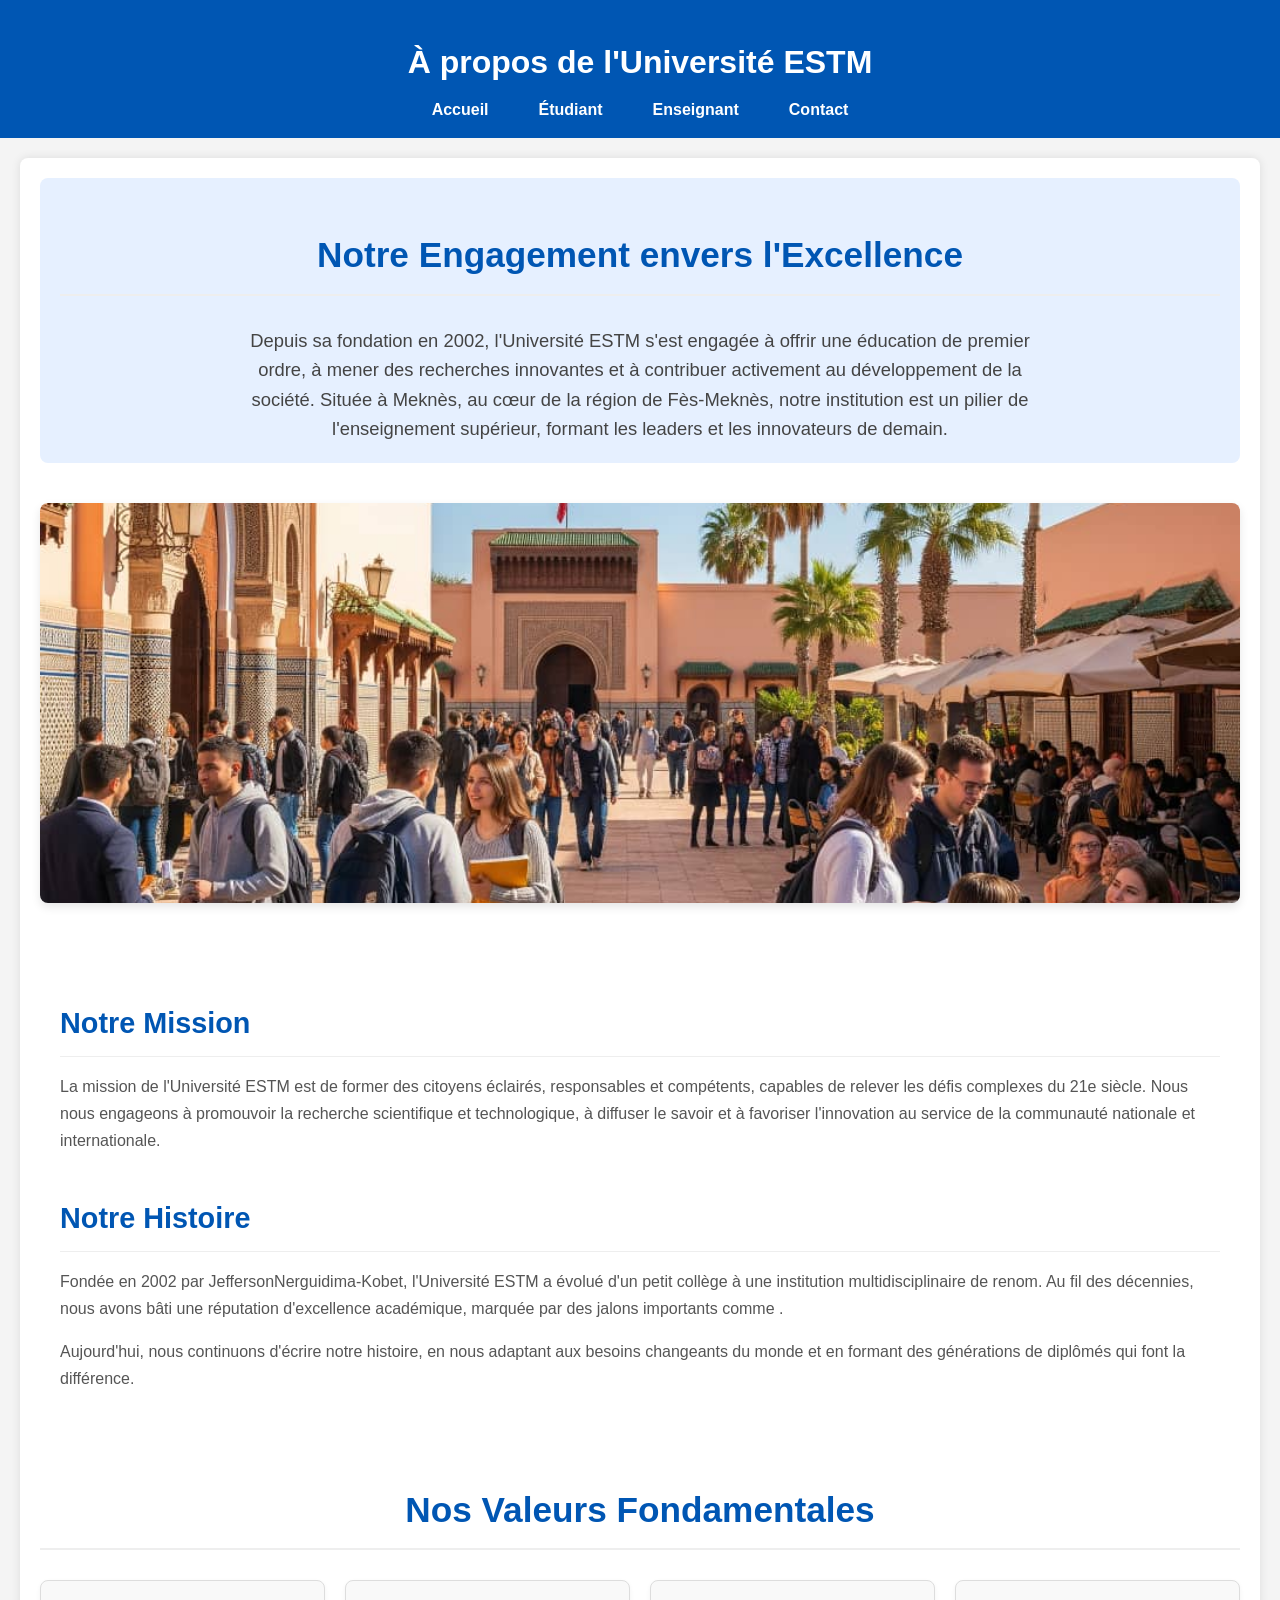
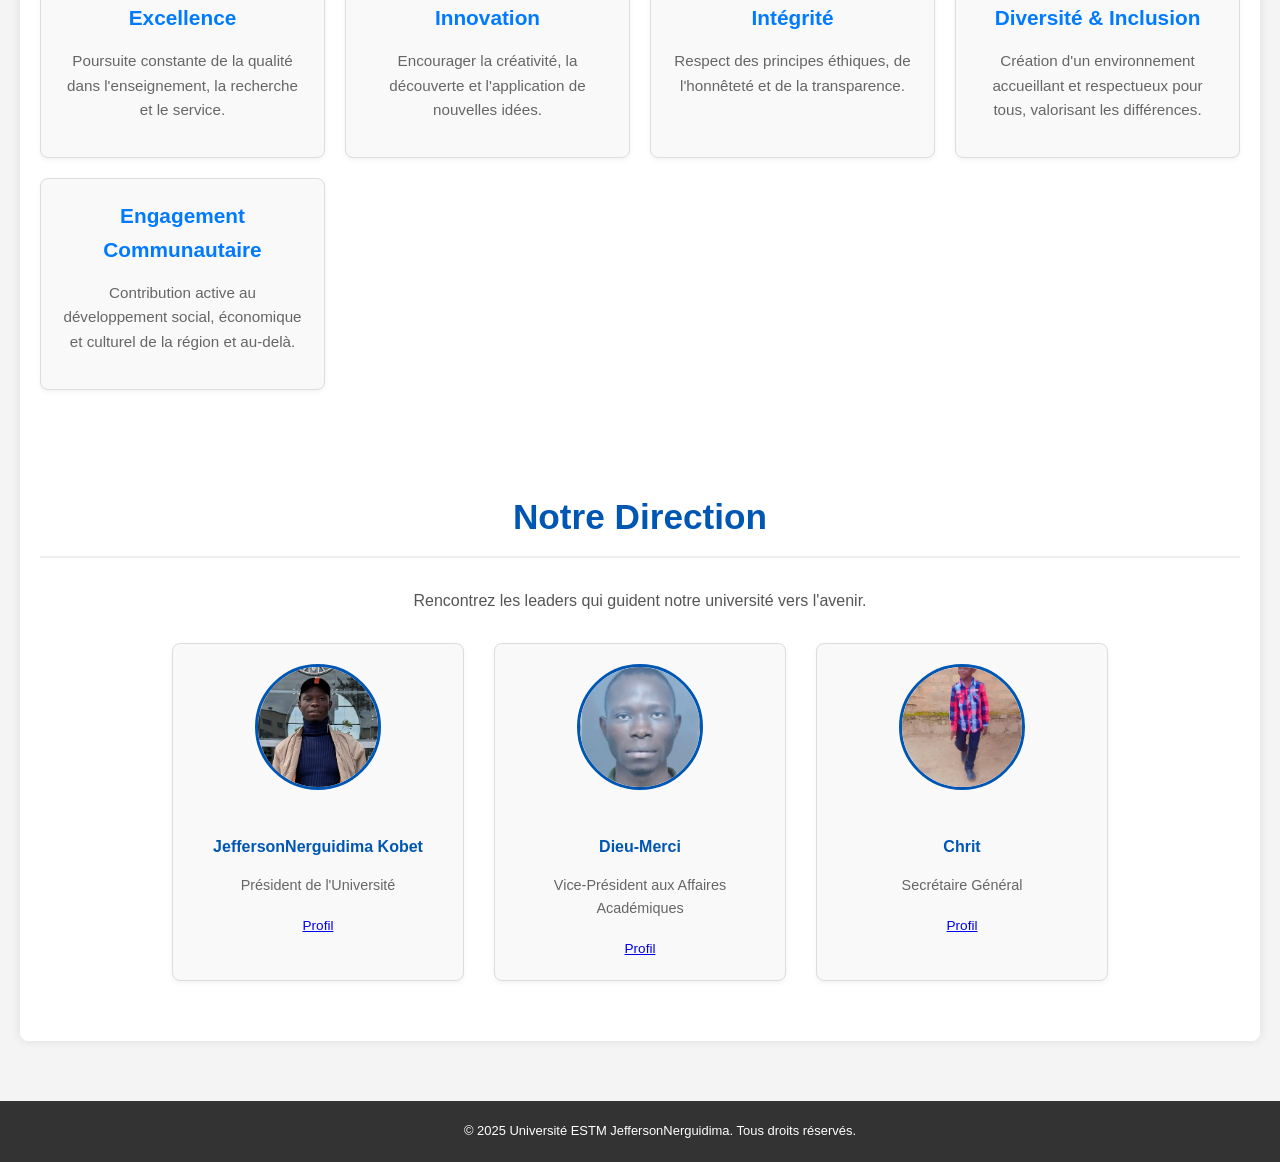
<file: a-propos.html>
<!DOCTYPE html>
<html lang="fr">
<head>
    <meta charset="UTF-8">
    <meta name="viewport" content="width=device-width, initial-scale=1.0">
    <title>A propos de nous - Universite ESTM</title>
    <link rel="stylesheet" href="style.css"> <style>
        .intro-section {
            text-align: center;
            margin-bottom: 50px;
            padding: 20px;
            background-color: #e6f0ff; 
            border-radius: 8px;
        }

        .intro-section p {
            font-size: 1.15em;
            color: #444;
            max-width: 800px;
            margin: 0 auto;
        }

        .image-full-width {
            width: 100%;
            height: 400px;
            object-fit: cover; 
            border-radius: 8px;
            margin-bottom: 40px;
            box-shadow: 0 4px 10px rgba(0, 0, 0, 0.1);
        }

        .text-block {
            margin-bottom: 40px;
            padding: 0 20px; 
        }

        .text-block h3 {
            color: #0056b3;
            font-size: 1.8em;
            margin-bottom: 15px;
            border-bottom: 1px solid #eee;
            padding-bottom: 10px;
        }

        .text-block p {
            font-size: 1em;
            line-height: 1.7;
            color: #555;
            margin-bottom: 15px;
        }

        .values-list {
            list-style: none;
            padding: 0;
            display: grid;
            grid-template-columns: repeat(auto-fit, minmax(280px, 1fr));
            gap: 20px;
        }

        .values-list li {
            background-color: #f9f9f9;
            border: 1px solid #ddd;
            border-radius: 8px;
            padding: 20px;
            text-align: center;
            box-shadow: 0 2px 5px rgba(0, 0, 0, 0.05);
            transition: transform 0.3s ease, box-shadow 0.3s ease;
        }

        .values-list li:hover {
            transform: translateY(-5px);
            box-shadow: 0 4px 10px rgba(0, 0, 0, 0.1);
        }

        .values-list li h4 {
            color: #007bff;
            font-size: 1.3em;
            margin-top: 0;
            margin-bottom: 10px;
        }

        .values-list li p {
            font-size: 0.95em;
            color: #666;
        }

        .leadership-section {
            text-align: center;
            margin-top: 50px;
        }

        .leadership-section h2 {
            margin-bottom: 30px;
        }

        .leadership-card-container {
            display: flex;
            flex-wrap: wrap;
            justify-content: center;
            gap: 30px;
        }

        .leadership-card {
            background-color: #f9f9f9;
            border: 1px solid #ddd;
            border-radius: 8px;
            padding: 20px;
            text-align: center;
            box-shadow: 0 2px 5px rgba(0, 0, 0, 0.05);
            max-width: 250px;
            width: 100%;
        }

        .leadership-card img {
            width: 120px;
            height: 120px;
            border-radius: 50%;
            object-fit: cover;
            margin-bottom: 15px;
            border: 3px solid #0056b3;
        }

        .leadership-card h4 {
            color: #0056b3;
            margin-bottom: 5px;
        }

        .leadership-card p {
            font-size: 0.9em;
            color: #666;
        }
        @media (max-width: 768px) {
            .intro-section {
                padding: 15px;
            }
            .image-full-width {
                height: 250px;
            }
            .text-block {
                padding: 0 10px;
            }
            .text-block h3 {
                font-size: 1.5em;
            }
            .values-list {
                grid-template-columns: 1fr;
            }
            .leadership-card {
                max-width: 100%;
            }
        }
body {
    font-family: Arial, sans-serif;
    line-height: 1.6;
    margin: 0;
    padding: 0;
    background-color: #f4f4f4;
    color: #333;
}

header {
    background-color: #0056b3; 
    color: #fff;
    padding: 1rem 0;
    text-align: center;
}

header h1 {
    margin-bottom: 0.5rem;
}

header nav ul {
    list-style: none;
    padding: 0;
    margin: 0;
    display: flex;
    justify-content: center;
    flex-wrap: wrap;
}

header nav ul li {
    margin: 0 15px;
}

header nav ul li a {
    color: #fff;
    text-decoration: none;
    font-weight: bold;
    padding: 5px 10px;
    transition: background-color 0.3s ease;
}

header nav ul li a:hover {
    background-color: #004085;
    border-radius: 5px;
}

main {
    padding: 20px;
    max-width: 1200px;
    margin: 20px auto;
    background-color: #fff;
    box-shadow: 0 0 10px rgba(0, 0, 0, 0.1);
    border-radius: 8px;
}

.content-section {
    margin-bottom: 40px;
    padding-top: 20px;
}

.section-title {
    color: #0056b3;
    text-align: center;
    margin-bottom: 30px;
    font-size: 2.2em;
    border-bottom: 2px solid #eee;
    padding-bottom: 10px;
}
footer {
    text-align: center;
    padding: 20px;
    margin-top: 40px;
    background-color: #333;
    color: #fff;
    font-size: 0.9em;
}
@media (max-width: 768px) {
    header nav ul li {
        margin: 5px 10px;
    }
    .section-title {
        font-size: 1.8em;
    }
}
.button.button-small {
    padding: 8px 12px;
    font-size: 0.85em;
    margin-top: 10px;
}
    </style>
</head>
<body>
    <header>
        <h1>À propos de l'Université ESTM</h1>
        <nav>
            <ul>
                <li><a href="index.html">Accueil</a></li>
                <li><a href="etudiant.html">Étudiant</a></li>
                <li><a href="enseignant.html">Enseignant</a></li>
                <li><a href="contact.html">Contact</a></li>
            </ul>
        </nav>
    </header>

    <main>
        <section class="content-section intro-section">
            <h2 class="section-title">Notre Engagement envers l'Excellence</h2>
            <p>
                Depuis sa fondation en 2002, l'Université ESTM s'est engagée à offrir une éducation de premier ordre, à mener des recherches innovantes et à contribuer activement au développement de la société. Située à Meknès, au cœur de la région de Fès-Meknès, notre institution est un pilier de l'enseignement supérieur, formant les leaders et les innovateurs de demain.
            </p>
        </section>

        <img src="l.jpg" alt="Campus de l'Université" class="image-full-width">

        <section class="content-section">
            <div class="text-block">
                <h3>Notre Mission</h3>
                <p>
                    La mission de l'Université ESTM est de former des citoyens éclairés, responsables et compétents, capables de relever les défis complexes du 21e siècle. Nous nous engageons à promouvoir la recherche scientifique et technologique, à diffuser le savoir et à favoriser l'innovation au service de la communauté nationale et internationale.
                </p>
            </div>

            <div class="text-block">
                <h3>Notre Histoire</h3>
                <p>
                    Fondée en 2002 par JeffersonNerguidima-Kobet, l'Université ESTM a évolué d'un petit collège à une institution multidisciplinaire de renom. Au fil des décennies, nous avons bâti une réputation d'excellence académique, marquée par des jalons importants comme .
                </p>
                <p>
                    Aujourd'hui, nous continuons d'écrire notre histoire, en nous adaptant aux besoins changeants du monde et en formant des générations de diplômés qui font la différence.
                </p>
            </div>
        </section>

        <section class="content-section">
            <h2 class="section-title">Nos Valeurs Fondamentales</h2>
            <ul class="values-list">
                <li>
                    <h4>Excellence</h4>
                    <p>Poursuite constante de la qualité dans l'enseignement, la recherche et le service.</p>
                </li>
                <li>
                    <h4>Innovation</h4>
                    <p>Encourager la créativité, la découverte et l'application de nouvelles idées.</p>
                </li>
                <li>
                    <h4>Intégrité</h4>
                    <p>Respect des principes éthiques, de l'honnêteté et de la transparence.</p>
                </li>
                <li>
                    <h4>Diversité & Inclusion</h4>
                    <p>Création d'un environnement accueillant et respectueux pour tous, valorisant les différences.</p>
                </li>
                <li>
                    <h4>Engagement Communautaire</h4>
                    <p>Contribution active au développement social, économique et culturel de la région et au-delà.</p>
                </li>
            </ul>
        </section>

        <section class="content-section leadership-section">
            <h2 class="section-title">Notre Direction</h2>
            <p style="margin-bottom: 30px; color: #555;">Rencontrez les leaders qui guident notre université vers l'avenir.</p>
            <div class="leadership-card-container">
                <div class="leadership-card">
                    <img src="k.jpg" alt="Photo du Président">
                    <h4>JeffersonNerguidima Kobet</h4>
                    <p>Président de l'Université</p>
                    <a href="/profil-president.html" class="button button-small">Profil</a>
                </div>
                <div class="leadership-card">
                    <img src="p.jpg" alt="Photo du Vice-Président">
                    <h4>Dieu-Merci</h4>
                    <p>Vice-Président aux Affaires Académiques</p>
                    <a href="/profil-vice-president.html" class="button button-small">Profil</a>
                </div>
                <div class="leadership-card">
                    <img src="z.jpg" alt="Photo du Secrétaire Général">
                    <h4>Chrit</h4>
                    <p>Secrétaire Général</p>
                    <a href="/profil-secretaire.html" class="button button-small">Profil</a>
                </div>
                </div>
        </section>
    </main>

    <footer>
        <p>&copy; 2025 Université ESTM JeffersonNerguidima. Tous droits réservés.</p>
    </footer>
</body>
</html>
</file>
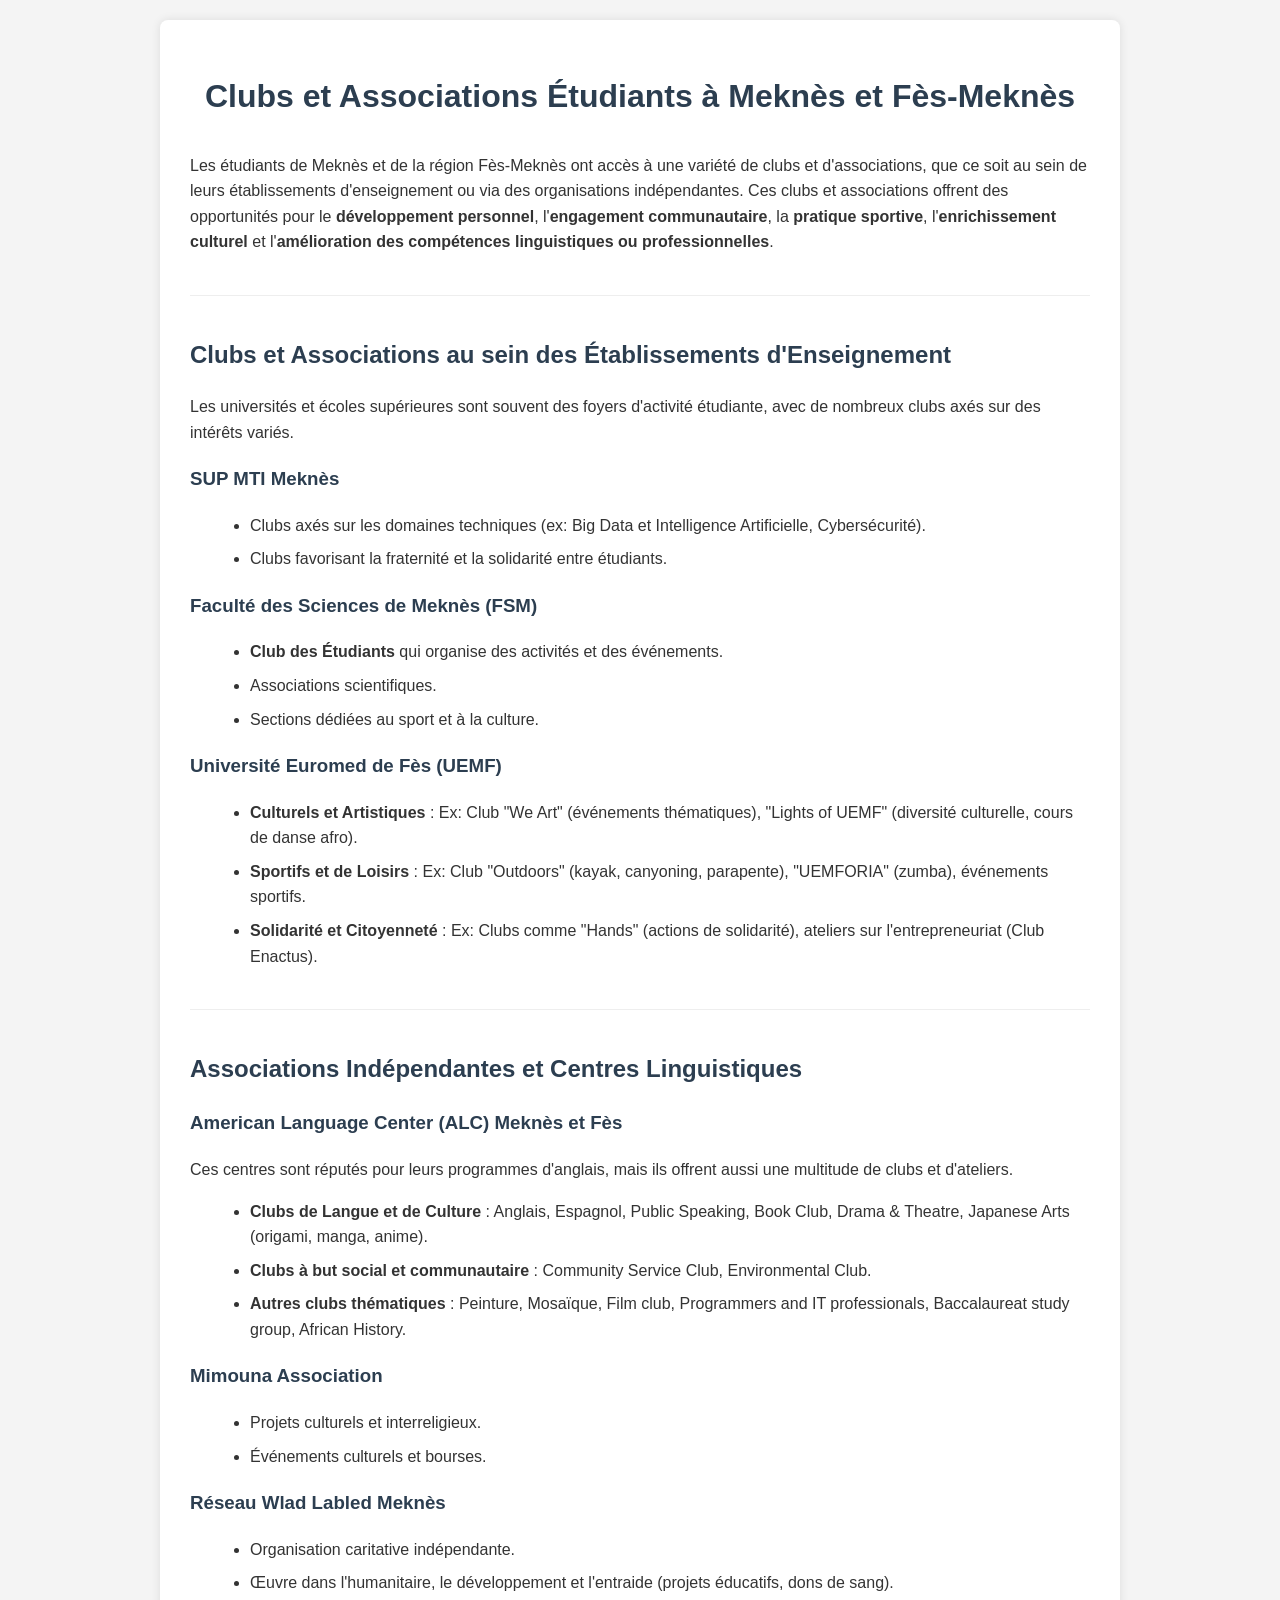
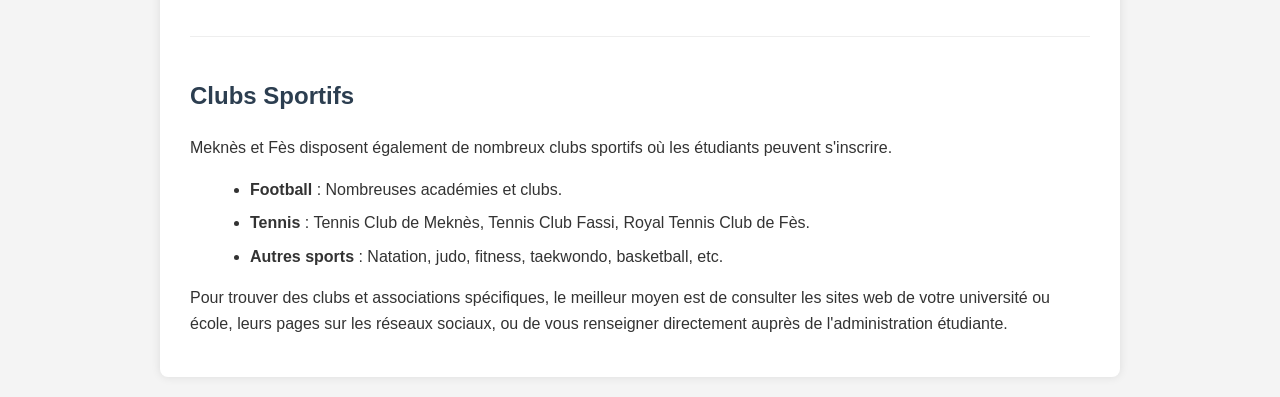
<file: associations.html>
<!DOCTYPE html>
<html lang="fr">
<head>
    <meta charset="UTF-8">
    <meta name="viewport" content="width=device-width, initial-scale=1.0">
    <title>Clubs et Associations Étudiants - Meknès & Fès-Meknès</title>
    <style>
        body {
            font-family: Arial, sans-serif;
            line-height: 1.6;
            margin: 20px;
            background-color: #f4f4f4;
            color: #333;
        }
        .container {
            max-width: 900px;
            margin: auto;
            background: #fff;
            padding: 30px;
            border-radius: 8px;
            box-shadow: 0 0 10px rgba(0,0,0,0.1);
        }
        h1, h2, h3 {
            color: #2c3e50;
        }
        h1 {
            text-align: center;
            margin-bottom: 30px;
        }
        ul {
            list-style-type: disc;
            margin-left: 20px;
        }
        ul li {
            margin-bottom: 8px;
        }
        p {
            margin-bottom: 10px;
        }
        .section-separator {
            border-top: 1px solid #eee;
            margin: 40px 0;
        }
    </style>
</head>
<body>
    <div class="container">
        <h1>Clubs et Associations Étudiants à Meknès et Fès-Meknès</h1>
        <p>Les étudiants de Meknès et de la région Fès-Meknès ont accès à une variété de clubs et d'associations, que ce soit au sein de leurs établissements d'enseignement ou via des organisations indépendantes. Ces clubs et associations offrent des opportunités pour le <b>développement personnel</b>, l'<b>engagement communautaire</b>, la <b>pratique sportive</b>, l'<b>enrichissement culturel</b> et l'<b>amélioration des compétences linguistiques ou professionnelles</b>.</p>

        <div class="section-separator"></div>

        <h2>Clubs et Associations au sein des Établissements d'Enseignement</h2>
        <p>Les universités et écoles supérieures sont souvent des foyers d'activité étudiante, avec de nombreux clubs axés sur des intérêts variés.</p>

        <h3>SUP MTI Meknès</h3>
        <ul>
            <li>Clubs axés sur les domaines techniques (ex: Big Data et Intelligence Artificielle, Cybersécurité).</li>
            <li>Clubs favorisant la fraternité et la solidarité entre étudiants.</li>
        </ul>

        <h3>Faculté des Sciences de Meknès (FSM)</h3>
        <ul>
            <li><b>Club des Étudiants</b> qui organise des activités et des événements.</li>
            <li>Associations scientifiques.</li>
            <li>Sections dédiées au sport et à la culture.</li>
        </ul>

        <h3>Université Euromed de Fès (UEMF)</h3>
        <ul>
            <li><b>Culturels et Artistiques</b> : Ex: Club "We Art" (événements thématiques), "Lights of UEMF" (diversité culturelle, cours de danse afro).</li>
            <li><b>Sportifs et de Loisirs</b> : Ex: Club "Outdoors" (kayak, canyoning, parapente), "UEMFORIA" (zumba), événements sportifs.</li>
            <li><b>Solidarité et Citoyenneté</b> : Ex: Clubs comme "Hands" (actions de solidarité), ateliers sur l'entrepreneuriat (Club Enactus).</li>
        </ul>

        <div class="section-separator"></div>

        <h2>Associations Indépendantes et Centres Linguistiques</h2>

        <h3>American Language Center (ALC) Meknès et Fès</h3>
        <p>Ces centres sont réputés pour leurs programmes d'anglais, mais ils offrent aussi une multitude de clubs et d'ateliers.</p>
        <ul>
            <li><b>Clubs de Langue et de Culture</b> : Anglais, Espagnol, Public Speaking, Book Club, Drama & Theatre, Japanese Arts (origami, manga, anime).</li>
            <li><b>Clubs à but social et communautaire</b> : Community Service Club, Environmental Club.</li>
            <li><b>Autres clubs thématiques</b> : Peinture, Mosaïque, Film club, Programmers and IT professionals, Baccalaureat study group, African History.</li>
        </ul>

        <h3>Mimouna Association</h3>
        <ul>
            <li>Projets culturels et interreligieux.</li>
            <li>Événements culturels et bourses.</li>
        </ul>

        <h3>Réseau Wlad Labled Meknès</h3>
        <ul>
            <li>Organisation caritative indépendante.</li>
            <li>Œuvre dans l'humanitaire, le développement et l'entraide (projets éducatifs, dons de sang).</li>
        </ul>

        <div class="section-separator"></div>

        <h2>Clubs Sportifs</h2>
        <p>Meknès et Fès disposent également de nombreux clubs sportifs où les étudiants peuvent s'inscrire.</p>
        <ul>
            <li><b>Football</b> : Nombreuses académies et clubs.</li>
            <li><b>Tennis</b> : Tennis Club de Meknès, Tennis Club Fassi, Royal Tennis Club de Fès.</li>
            <li><b>Autres sports</b> : Natation, judo, fitness, taekwondo, basketball, etc.</li>
        </ul>

        <p>Pour trouver des clubs et associations spécifiques, le meilleur moyen est de consulter les sites web de votre université ou école, leurs pages sur les réseaux sociaux, ou de vous renseigner directement auprès de l'administration étudiante.</p>
    </div>
</body>
</html>
</file>
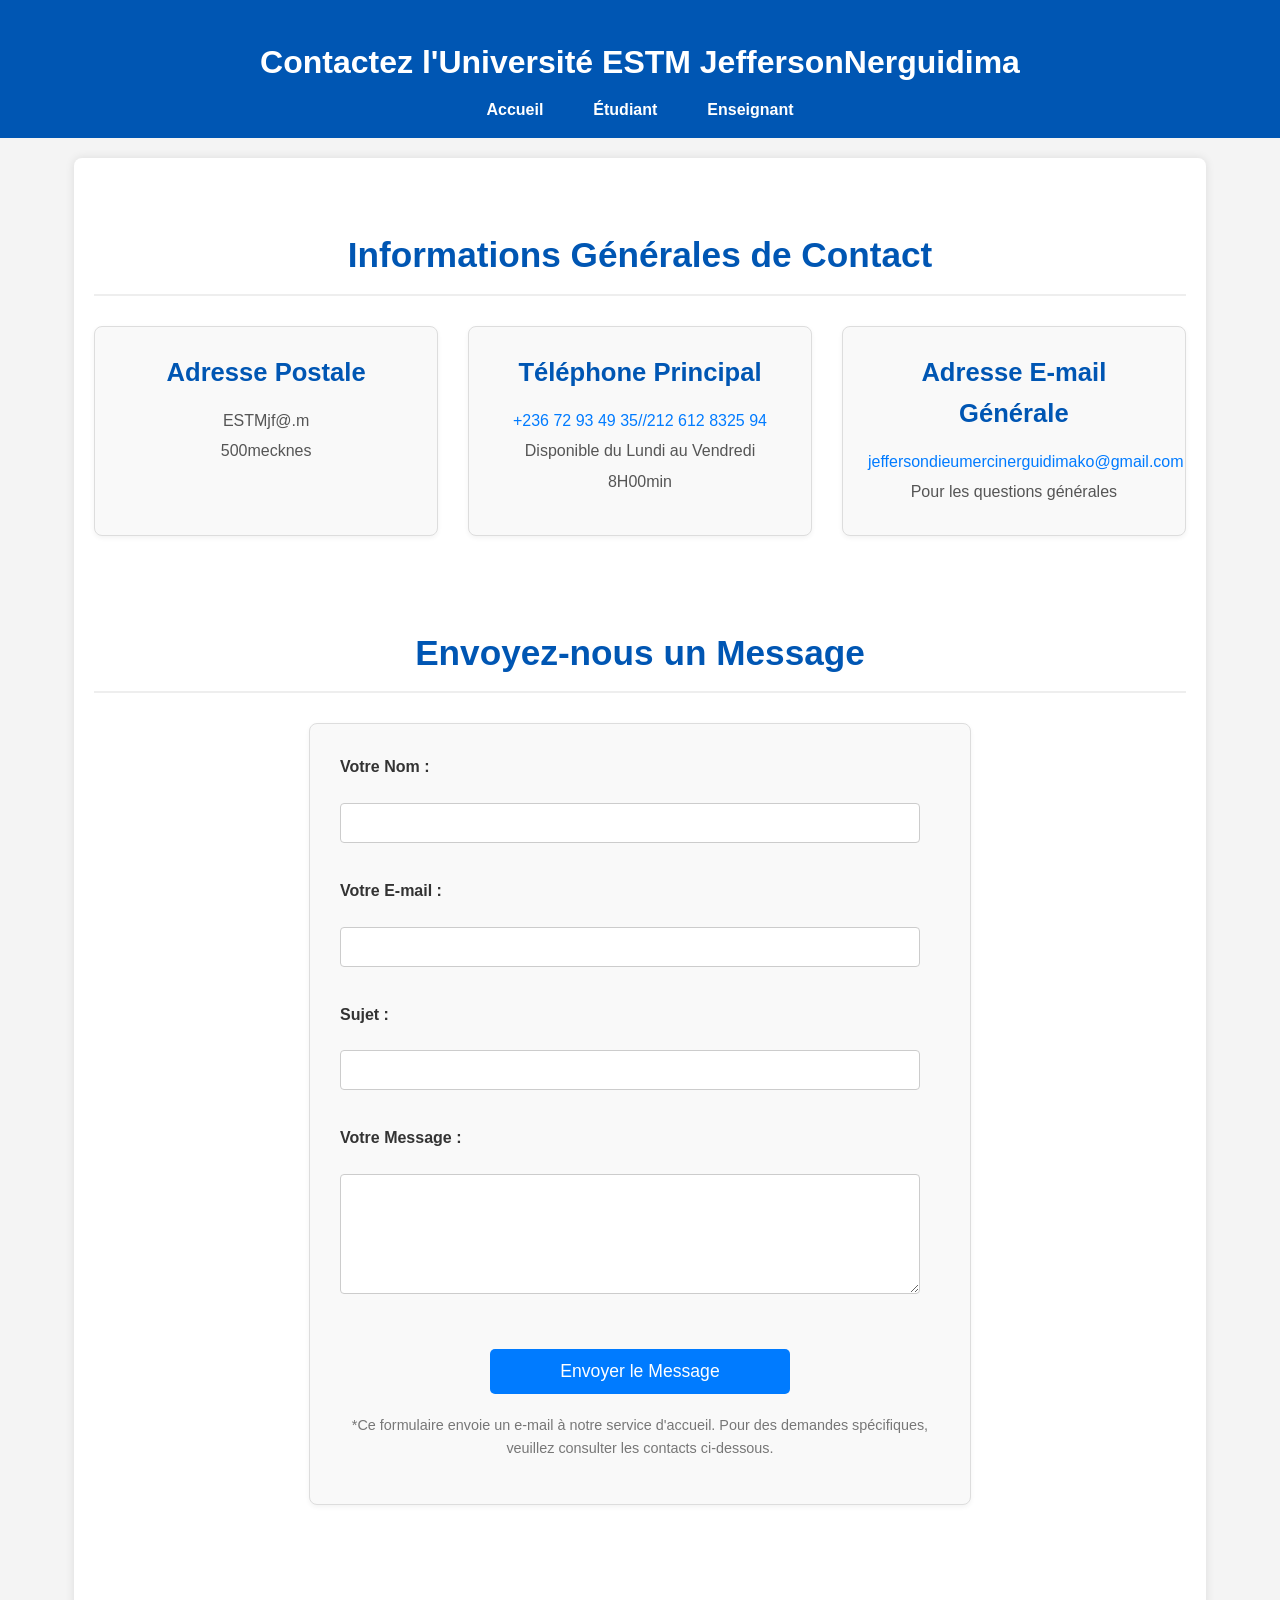
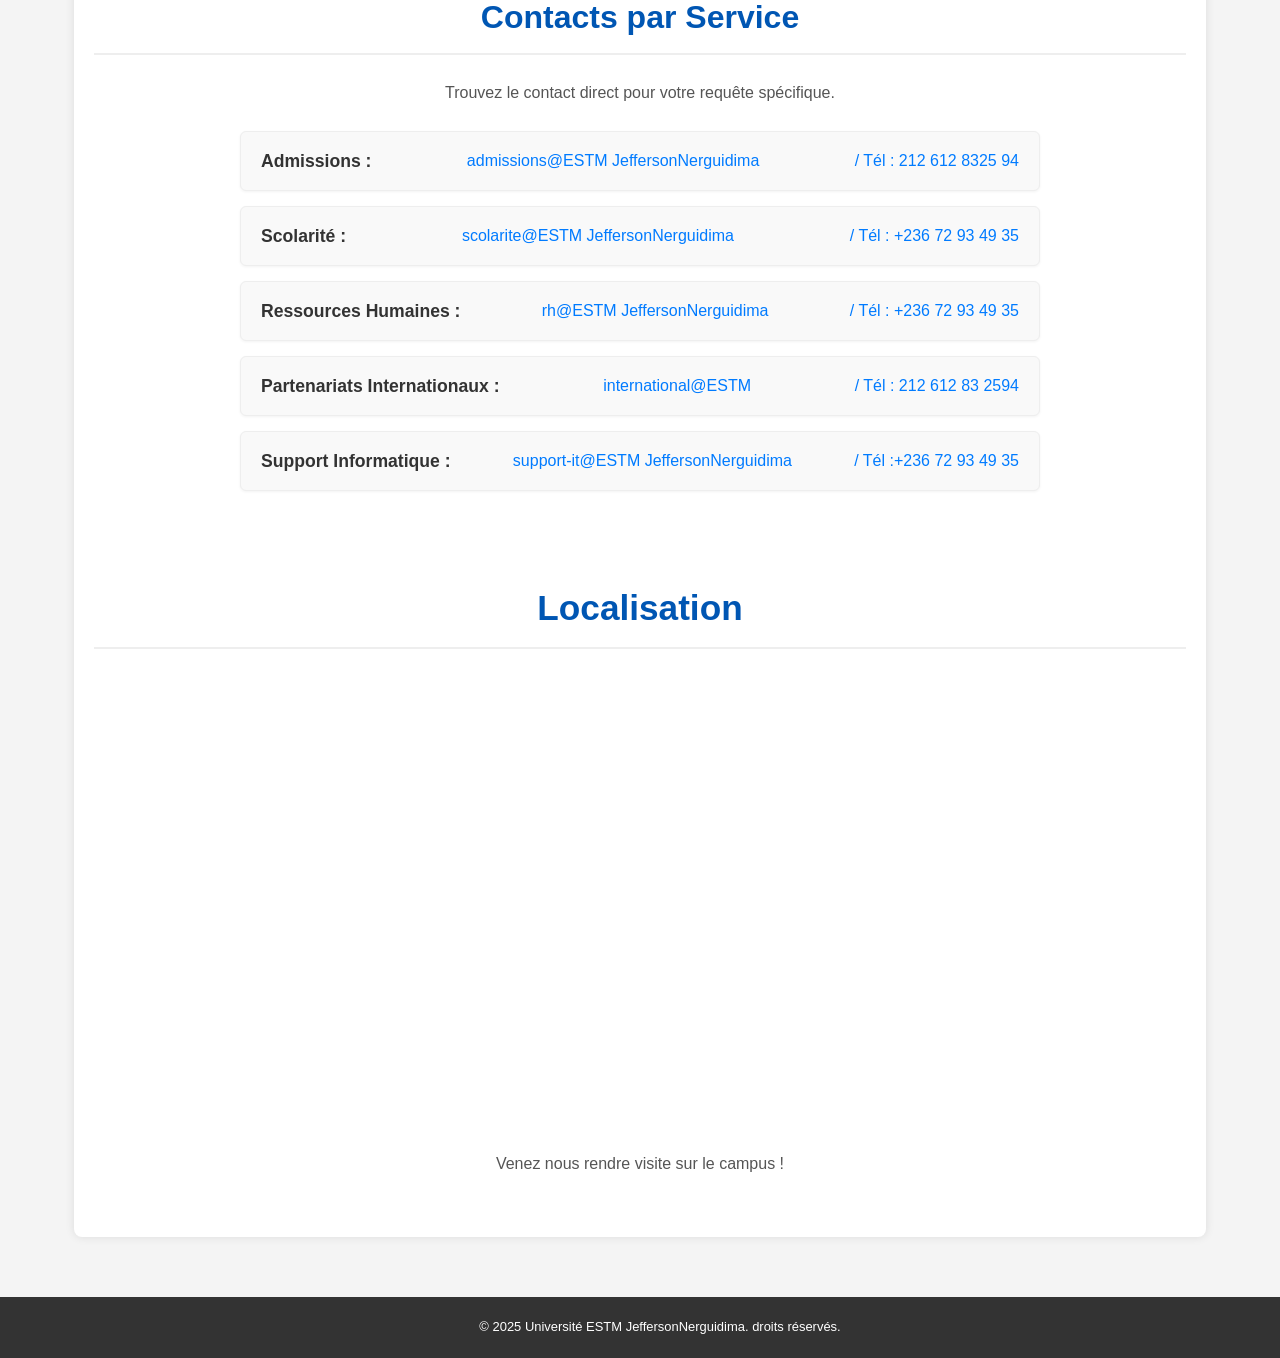
<file: contact.html>
<!DOCTYPE html>
<html lang="fr">
<head>
    <meta charset="UTF-8">
    <meta name="viewport" content="width=device-width, initial-scale=1.0">
    <title>Contactez-nous - Université ESTM JeffersonNerguidima</title>
    <link rel="stylesheet" href="style.css"> <style>

        .contact-info {
            display: flex;
            flex-wrap: wrap;
            justify-content: center;
            gap: 30px;
            margin-bottom: 40px;
        }

        .contact-info div {
            background-color: #f9f9f9;
            border: 1px solid #ddd;
            border-radius: 8px;
            padding: 25px;
            text-align: center;
            flex: 1;
            min-width: 280px;
            max-width: 350px;
            box-shadow: 0 2px 5px rgba(0, 0, 0, 0.05);
        }

        .contact-info h3 {
            color: #0056b3;
            margin-top: 0;
            font-size: 1.6em;
            margin-bottom: 15px;
        }

        .contact-info p {
            margin: 5px 0;
            font-size: 1em;
            color: #555;
        }

        .contact-info a {
            color: #007bff;
            text-decoration: none;
        }

        .contact-info a:hover {
            text-decoration: underline;
        }

        .contact-form {
            background-color: #f9f9f9;
            border: 1px solid #ddd;
            border-radius: 8px;
            padding: 30px;
            max-width: 600px;
            margin: 0 auto 40px auto;
            box-shadow: 0 2px 5px rgba(0, 0, 0, 0.05);
        }

        .contact-form label {
            display: block;
            margin-bottom: 8px;
            font-weight: bold;
            color: #333;
        }

        .contact-form input[type="text"],
        .contact-form input[type="email"],
        .contact-form textarea {
            width: calc(100% - 20px); 
            padding: 10px;
            margin-bottom: 20px;
            border: 1px solid #ccc;
            border-radius: 4px;
            font-size: 1em;
        }

        .contact-form textarea {
            resize: vertical; 
            min-height: 120px;
        }

        .contact-form button {
            background-color: #007bff;
            color: white;
            padding: 12px 25px;
            border: none;
            border-radius: 5px;
            cursor: pointer;
            font-size: 1.1em;
            transition: background-color 0.3s ease;
            width: 100%;
        }

        .contact-form button:hover {
            background-color: #0056b3;
        }

        .department-contacts {
            margin-top: 40px;
            text-align: center;
        }

        .department-contacts h2 {
            color: #0056b3;
            margin-bottom: 25px;
            font-size: 2em;
        }

        .department-list {
            list-style: none;
            padding: 0;
            text-align: left;
            max-width: 800px;
            margin: 0 auto;
        }

        .department-list li {
            background-color: #f9f9f9;
            border: 1px solid #eee;
            border-radius: 6px;
            margin-bottom: 15px;
            padding: 15px 20px;
            display: flex;
            justify-content: space-between;
            align-items: center;
            box-shadow: 0 1px 3px rgba(0, 0, 0, 0.05);
        }

        .department-list li strong {
            color: #333;
            font-size: 1.1em;
        }

        .department-list li span {
            color: #007bff;
            text-decoration: none;
            font-weight: normal;
        }

        .department-list li a {
            color: #007bff;
            text-decoration: none;
        }

        .department-list li a:hover {
            text-decoration: underline;
        }
        @media (max-width: 768px) {
            .contact-info div {
                min-width: unset;
                width: 100%;
            }
            .contact-form {
                padding: 20px;
            }
            .department-list li {
                flex-direction: column;
                align-items: flex-start;
                gap: 5px;
            }
        }
body {
    font-family: Arial, sans-serif;
    line-height: 1.6;
    margin: 0;
    padding: 0;
    background-color: #f4f4f4;
    color: #333;
}

header {
    background-color: #0056b3; 
    color: #fff;
    padding: 1rem 0;
    text-align: center;
}

header h1 {
    margin-bottom: 0.5rem;
}

header nav ul {
    list-style: none;
    padding: 0;
    margin: 0;
    display: flex;
    justify-content: center;
    flex-wrap: wrap;
}

header nav ul li {
    margin: 0 15px;
}

header nav ul li a {
    color: #fff;
    text-decoration: none;
    font-weight: bold;
    padding: 5px 10px;
    transition: background-color 0.3s ease;
}

header nav ul li a:hover {
    background-color: #004085;
    border-radius: 5px;
}

main {
    padding: 20px;
    max-width: 1200px;
    margin: 20px auto;
    background-color: #fff;
    box-shadow: 0 0 10px rgba(0, 0, 0, 0.1);
    border-radius: 8px;
}

.content-section {
    margin-bottom: 40px;
    padding-top: 20px;
}

.section-title {
    color: #0056b3;
    text-align: center;
    margin-bottom: 30px;
    font-size: 2.2em;
    border-bottom: 2px solid #eee;
    padding-bottom: 10px;
}

footer {
    text-align: center;
    padding: 20px;
    margin-top: 40px;
    background-color: #333;
    color: #fff;
    font-size: 0.9em;
}
@media (max-width: 768px) {
    header nav ul li {
        margin: 5px 10px;
    }
    .section-title {
        font-size: 1.8em;
    }
}
    </style>
</head>
<body>
    <header>
        <h1>Contactez l'Université ESTM JeffersonNerguidima</h1>
        <nav>
            <ul>
                <li><a href="/">Accueil</a></li> <li><a href="etudiant.html">Étudiant</a></li>
                <li><a href="enseignant.html">Enseignant</a></li>
            </ul>
        </nav>
    </header>

    <main>
        <section class="content-section">
            <h2 class="section-title">Informations Générales de Contact</h2>
            <div class="contact-info">
                <div>
                    <h3>Adresse Postale</h3>
                    <p>ESTMjf@.m</p>
                    <p>500mecknes</p>
                </div>
                <div>
                    <h3>Téléphone Principal</h3>
                    <p><a href="tel:+[Numéro de Téléphone]">+236 72 93 49 35//212 612 8325 94</a></p>
                    <p>Disponible du Lundi au Vendredi</p>
                    <p>8H00min</p>
                </div>
                <div>
                    <h3>Adresse E-mail Générale</h3>
                    <p><a href="mailto:contact@[votreuniversite.com]">jeffersondieumercinerguidimako@gmail.com</a></p>
                    <p>Pour les questions générales</p>
                </div>
            </div>
        </section>

        <section class="content-section">
            <h2 class="section-title">Envoyez-nous un Message</h2>
            <div class="contact-form">
                <form action="process_inscription.php" method="POST">
                    <label for="name">Votre Nom :</label>
                    <input type="text" id="name" name="name" required>

                    <label for="email">Votre E-mail :</label>
                    <input type="email" id="email" name="email" required>

                    <label for="subject">Sujet :</label>
                    <input type="text" id="subject" name="subject">

                    <label for="message">Votre Message :</label>
                    <textarea id="message" name="message" required></textarea>

                    <button type="submit">Envoyer le Message</button>
                </form>
                <p style="text-align: center; font-size: 0.9em; color: #777; margin-top: 20px;">
                    *Ce formulaire envoie un e-mail à notre service d'accueil. Pour des demandes spécifiques, veuillez consulter les contacts ci-dessous.
                </p>
            </div>
        </section>

        <section class="content-section department-contacts">
            <h2 class="section-title">Contacts par Service</h2>
            <p style="margin-bottom: 25px; color: #555;">Trouvez le contact direct pour votre requête spécifique.</p>
            <ul class="department-list">
                <li>
                    <strong>Admissions :</strong>
                    <span><a href="mailto:admissions@[votreuniversite.com]">admissions@ESTM JeffersonNerguidima</a></span>
                    <span>/ Tél : 212 612 8325 94</span>
                </li>
                <li>
                    <strong>Scolarité :</strong>
                    <span><a href="mailto:scolarite@[votreuniversite.com]">scolarite@ESTM JeffersonNerguidima</a></span>
                    <span>/ Tél : +236 72 93 49 35 </span>
                </li>
                <li>
                    <strong>Ressources Humaines :</strong>
                    <span><a href="mailto:rh@[votreuniversite.com]">rh@ESTM JeffersonNerguidima</a></span>
                    <span>/ Tél :  +236 72 93 49 35</span>
                </li>
                <li>
                    <strong>Partenariats Internationaux :</strong>
                    <span><a href="mailto:international@[votreuniversite.com]">international@ESTM</a></span>
                    <span>/ Tél : 212 612 83 2594</span>
                </li>
                <li>
                    <strong>Support Informatique :</strong>
                    <span><a href="mailto:support-it@[votreuniversite.com]">support-it@ESTM JeffersonNerguidima</a></span>
                    <span>/ Tél :+236 72 93 49 35</span>
                </li>
                </ul>
        </section>

        <section class="content-section">
            <h2 class="section-title">Localisation</h2>
            <div style="text-align: center; margin-bottom: 20px;">
                <iframe src="https://www.google.com/maps/embed?pb=!1m18!1m12!1m3!1d20600.32288079148!2d-5.5684617!3d33.8935147!2m3!1f0!2f0!3f0!3m2!1i1024!2i768!4f13.1!3m3!1m2!1s0xd9c20f1b2c1b7e1%3A0x6b8f3a3f5f3a3f5!2s[Nom de votre Université à Meknès]!5e0!3m2!1sfr!2sma!4v1700000000000!5m2!1sfr!2sma" width="100%" height="450" style="border:0;" allowfullscreen="" loading="lazy" referrerpolicy="no-referrer-when-downgrade"></iframe>
                <p style="margin-top: 15px; color: #555;">Venez nous rendre visite sur le campus !</p>
            </div>
        </section>
    </main>

    <footer>
        <p>&copy; 2025 Université ESTM JeffersonNerguidima. droits réservés.</p>
    </footer>
</body>
</html>
</file>
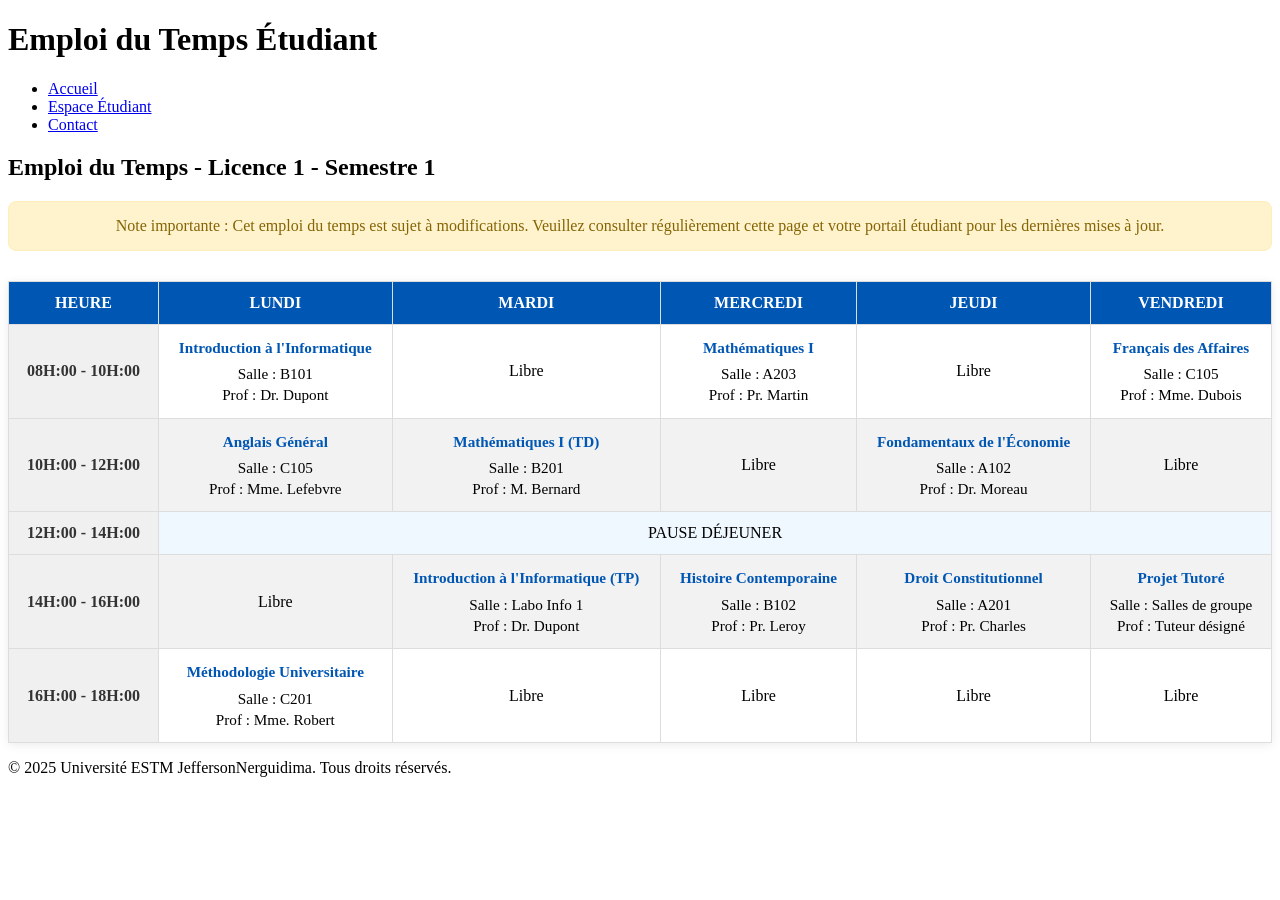
<file: emploietud.html>
<!DOCTYPE html>
<html lang="fr">
<head>
    <meta charset="UTF-8">
    <meta name="viewport" content="width=device-width, initial-scale=1.0">
    <title>Emploi du Temps Étudiant - Université ESTM</title>
    <style>
        .schedule-table {
            width: 100%;
            border-collapse: collapse;
            margin-top: 30px;
            box-shadow: 0 2px 10px rgba(0, 0, 0, 0.08);
        }

        .schedule-table th, .schedule-table td {
            border: 1px solid #ddd;
            padding: 12px 15px;
            text-align: center;
            vertical-align: middle;
        }

        .schedule-table th {
            background-color: #0056b3; 
            color: white;
            font-weight: bold;
            text-transform: uppercase;
        }

        .schedule-table tr:nth-child(even) {
            background-color: #f2f2f2;
        }

        .schedule-table tr:hover {
            background-color: #e6f0ff; 
        }

        .schedule-table td:first-child {
            background-color: #f0f0f0; 
            font-weight: bold;
            color: #333;
        }

        .course-details {
            font-size: 0.95em;
            line-height: 1.4;
        }

        .course-details strong {
            display: block; 
            color: #0056b3;
            margin-bottom: 5px;
        }

        .course-details span {
            display: block; 
        }


        .info-message {
            background-color: #fff3cd; 
            border: 1px solid #ffeeba;
            color: #856404;
            padding: 15px;
            border-radius: 8px;
            margin-bottom: 30px;
            text-align: center;
        }

        @media (max-width: 768px) {
            .schedule-table, .schedule-table tbody, .schedule-table thead, .schedule-table th, .schedule-table td, .schedule-table tr {
                display: block;
            }

            .schedule-table thead tr {
                position: absolute;
                top: -9999px;
                left: -9999px;
            }

            .schedule-table tr {
                margin-bottom: 15px;
                border: 1px solid #ddd;
                border-radius: 8px;
                overflow: hidden;
            }

            .schedule-table td {
                border: none;
                border-bottom: 1px solid #eee;
                position: relative;
                padding-left: 50%;
                text-align: left;
            }

            .schedule-table td:before {
                position: absolute;
                top: 0;
                left: 6px;
                width: 45%;
                padding-right: 10px;
                white-space: nowrap;
                content: attr(data-label); 
                font-weight: bold;
                color: #0056b3;
            }

            .schedule-table td:first-child {
                background-color: #e6f0ff; 
                text-align: center;
                padding-left: 6px;
            }
        }



    </style>
</head>
<body>
    <header>
        <h1>Emploi du Temps Étudiant</h1>
        <nav>
            <ul>
                <li><a href="/">Accueil</a></li>
                <li><a href="etudiant.html">Espace Étudiant</a></li>
                <li><a href="contact.html">Contact</a></li>
            </ul>
        </nav>
    </header>

    <main>
        <section class="content-section">
            <h2 class="section-title">Emploi du Temps - Licence 1 - Semestre 1</h2>

            <div class="info-message">
                Note importante : Cet emploi du temps est sujet à modifications. Veuillez consulter régulièrement cette page et votre portail étudiant pour les dernières mises à jour.
            </div>

            <table class="schedule-table">
                <thead>
                    <tr>
                        <th>Heure</th>
                        <th>Lundi</th>
                        <th>Mardi</th>
                        <th>Mercredi</th>
                        <th>Jeudi</th>
                        <th>Vendredi</th>
                    </tr>
                </thead>
                <tbody>
                    <tr>
                        <td data-label="Heure">08H:00 - 10H:00</td>
                        <td data-label="Lundi">
                            <div class="course-details">
                                <strong>Introduction à l'Informatique</strong>
                                <span>Salle : B101</span>
                                <span>Prof : Dr. Dupont</span>
                            </div>
                        </td>
                        <td data-label="Mardi">Libre</td>
                        <td data-label="Mercredi">
                            <div class="course-details">
                                <strong>Mathématiques I</strong>
                                <span>Salle : A203</span>
                                <span>Prof : Pr. Martin</span>
                            </div>
                        </td>
                        <td data-label="Jeudi">Libre</td>
                        <td data-label="Vendredi">
                            <div class="course-details">
                                <strong>Français des Affaires</strong>
                                <span>Salle : C105</span>
                                <span>Prof : Mme. Dubois</span>
                            </div>
                        </td>
                    </tr>
                    <tr>
                        <td data-label="Heure">10H:00 - 12H:00</td>
                        <td data-label="Lundi">
                            <div class="course-details">
                                <strong>Anglais Général</strong>
                                <span>Salle : C105</span>
                                <span>Prof : Mme. Lefebvre</span>
                            </div>
                        </td>
                        <td data-label="Mardi">
                            <div class="course-details">
                                <strong>Mathématiques I (TD)</strong>
                                <span>Salle : B201</span>
                                <span>Prof : M. Bernard</span>
                            </div>
                        </td>
                        <td data-label="Mercredi">Libre</td>
                        <td data-label="Jeudi">
                            <div class="course-details">
                                <strong>Fondamentaux de l'Économie</strong>
                                <span>Salle : A102</span>
                                <span>Prof : Dr. Moreau</span>
                            </div>
                        </td>
                        <td data-label="Vendredi">Libre</td>
                    </tr>
                    <tr>
                        <td data-label="Heure">12H:00 - 14H:00</td>
                        <td colspan="5" data-label="Pause Déjeuner" style="background-color: #f0f8ff;">PAUSE DÉJEUNER</td>
                    </tr>
                    <tr>
                        <td data-label="Heure">14H:00 - 16H:00</td>
                        <td data-label="Lundi">Libre</td>
                        <td data-label="Mardi">
                            <div class="course-details">
                                <strong>Introduction à l'Informatique (TP)</strong>
                                <span>Salle : Labo Info 1</span>
                                <span>Prof : Dr. Dupont</span>
                            </div>
                        </td>
                        <td data-label="Mercredi">
                            <div class="course-details">
                                <strong>Histoire Contemporaine</strong>
                                <span>Salle : B102</span>
                                <span>Prof : Pr. Leroy</span>
                            </div>
                        </td>
                        <td data-label="Jeudi">
                            <div class="course-details">
                                <strong>Droit Constitutionnel</strong>
                                <span>Salle : A201</span>
                                <span>Prof : Pr. Charles</span>
                            </div>
                        </td>
                        <td data-label="Vendredi">
                            <div class="course-details">
                                <strong>Projet Tutoré</strong>
                                <span>Salle : Salles de groupe</span>
                                <span>Prof : Tuteur désigné</span>
                            </div>
                        </td>
                    </tr>
                    <tr>
                        <td data-label="Heure">16H:00 - 18H:00</td>
                        <td data-label="Lundi">
                            <div class="course-details">
                                <strong>Méthodologie Universitaire</strong>
                                <span>Salle : C201</span>
                                <span>Prof : Mme. Robert</span>
                            </div>
                        </td>
                        <td data-label="Mardi">Libre</td>
                        <td data-label="Mercredi">Libre</td>
                        <td data-label="Jeudi">Libre</td>
                        <td data-label="Vendredi">Libre</td>
                    </tr>
                </tbody>
            </table>
        </section>
    </main>

    <footer>
        <p>&copy; 2025 Université ESTM JeffersonNerguidima. Tous droits réservés.</p>
    </footer>
</body>
</html>
</file>
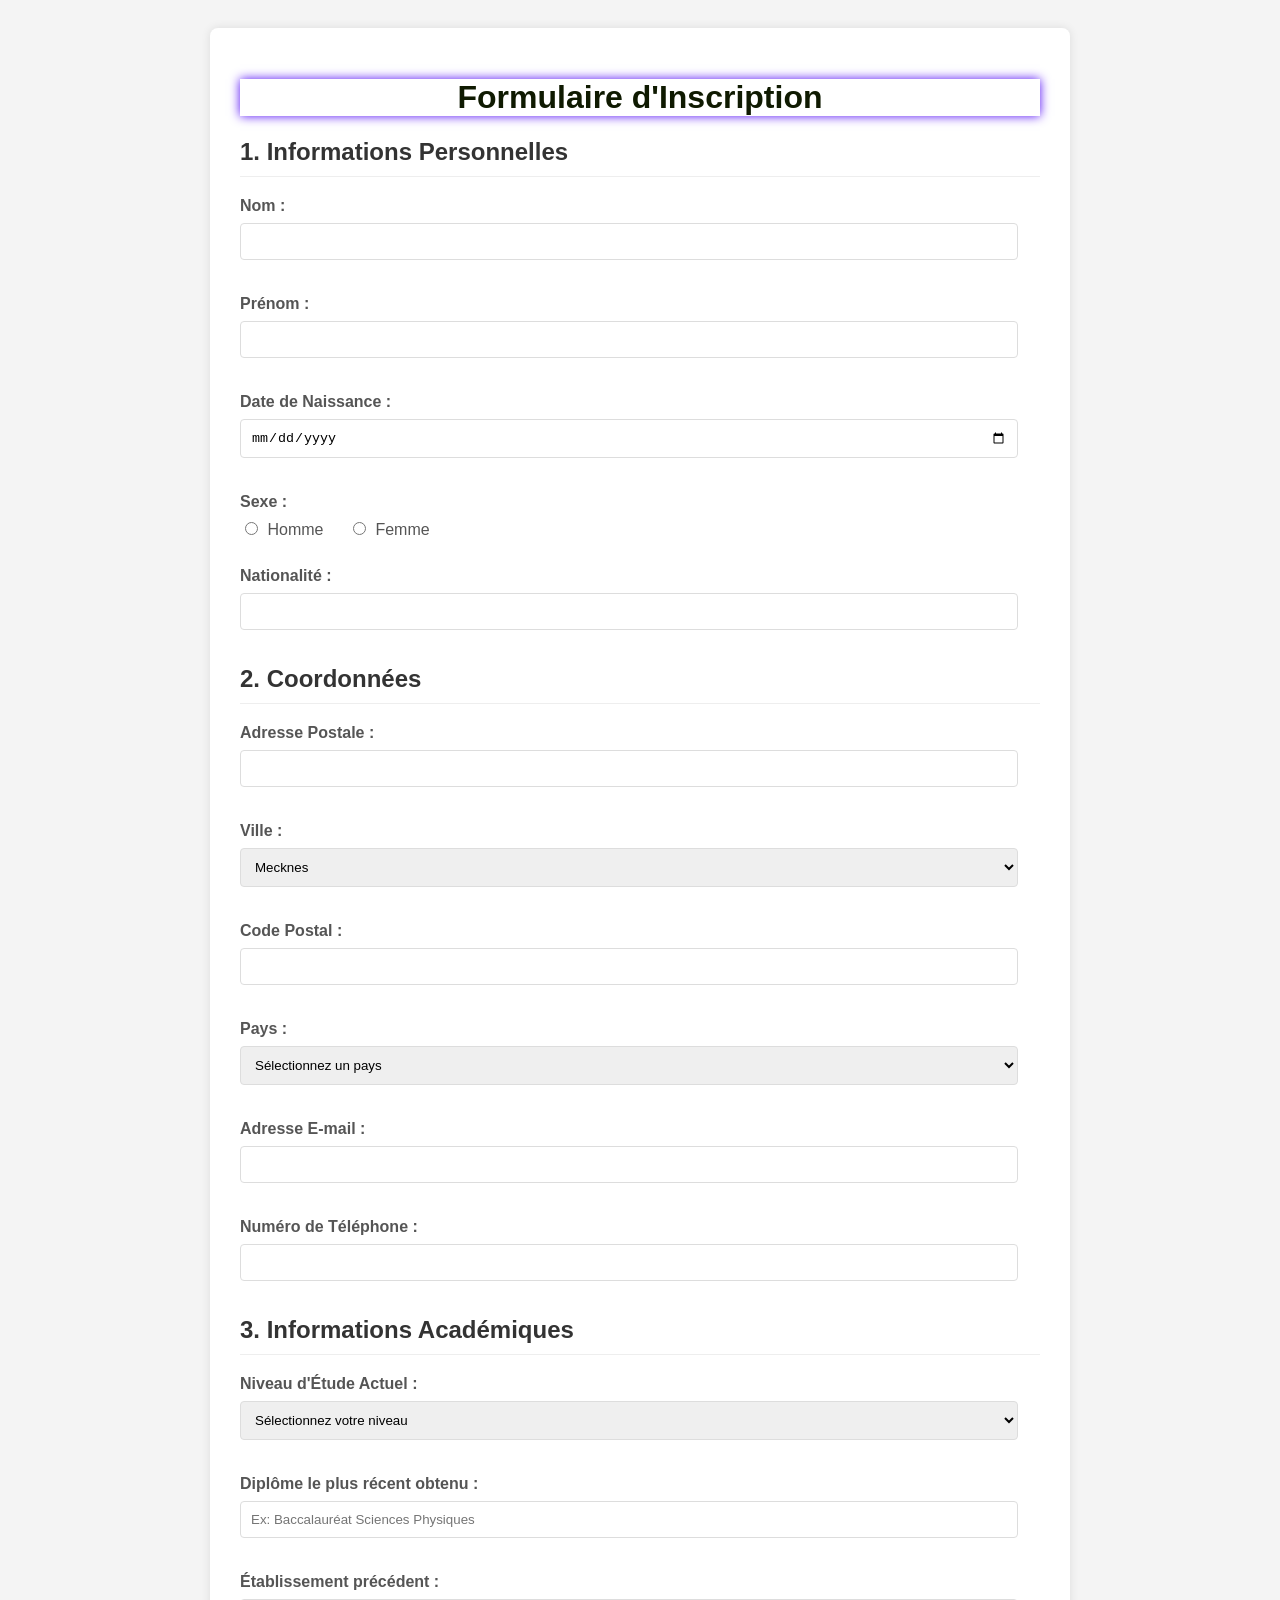
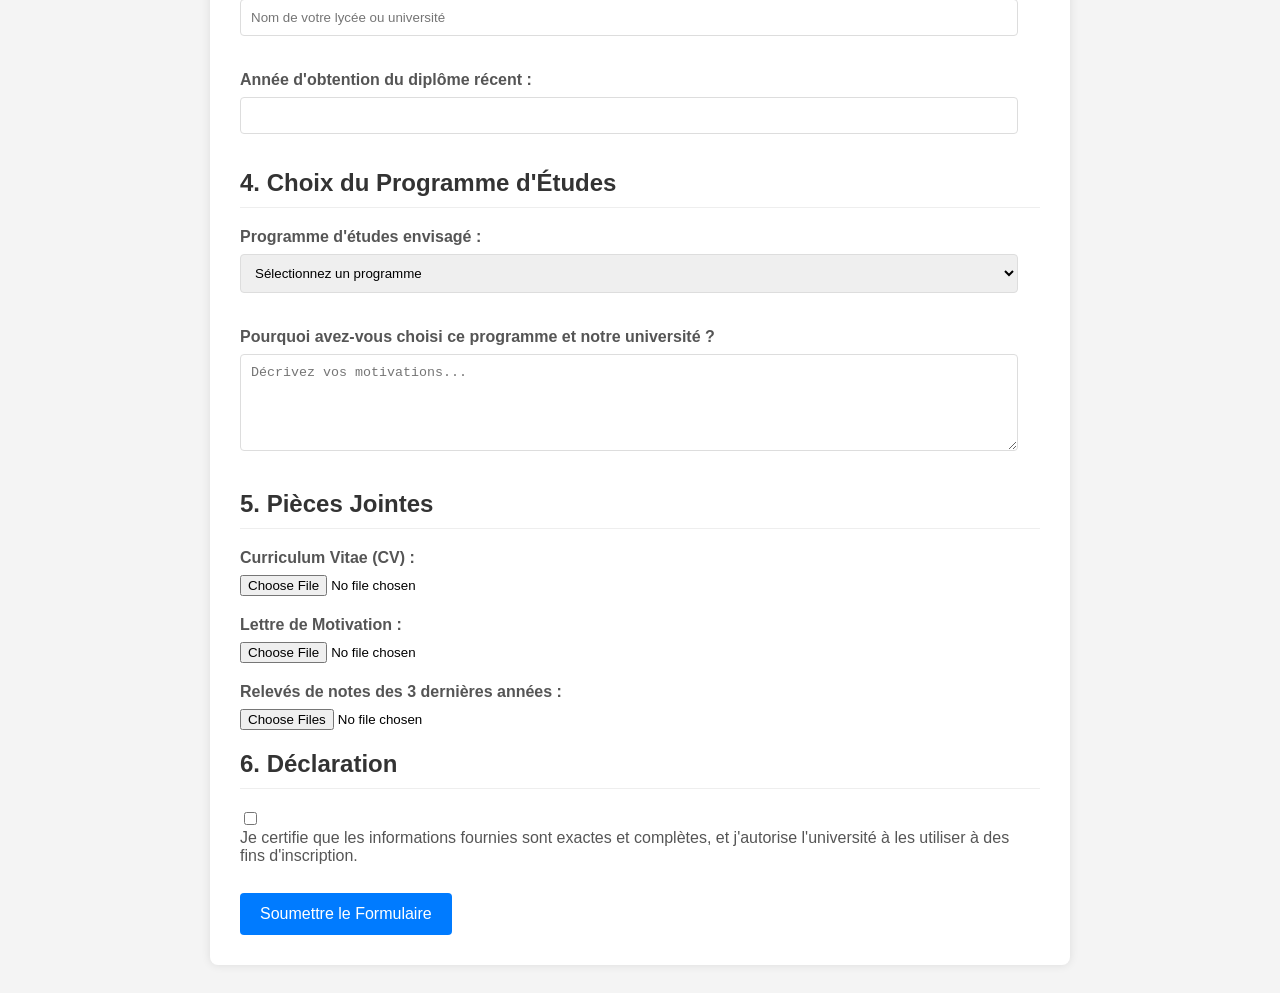
<file: enregistrement.html>
<!DOCTYPE html>
<html lang="fr">
<head>
    <meta charset="UTF-8">
    <meta name="viewport" content="width=device-width, initial-scale=1.0">
    <title>Formulaire d'Inscription Universitaire</title>
    <style>
        body {
            font-family: Arial, sans-serif;
            background-color: #f4f4f4;
            padding: 20px;
        }
        .container {
            max-width: 800px;
            margin: 0 auto;
            background-color: #fff;
            padding: 30px;
            border-radius: 8px;
            box-shadow: 0 0 10px rgba(0, 0, 0, 0.1);
        }
        h2 {
            color: #333;
            border-bottom: 1px solid #eee;
            padding-bottom: 10px;
            margin-bottom: 20px;
        }
         h1{
             color: #0f1a01;
             box-shadow: 0 0 10px rgb(82, 12, 245);
             text-align: center;
         }
        label {
            display: block;
            margin-bottom: 8px;
            font-weight: bold;
            color: #555;
        }
        input[type="text"],
        input[type="email"],
        input[type="tel"],
        input[type="date"],
        input[type="number"],
        select,
        textarea {
            width: calc(100% - 22px);
            padding: 10px;
            margin-bottom: 15px;
            border: 1px solid #ddd;
            border-radius: 4px;
            box-sizing: border-box;
        }
        input[type="radio"],
        input[type="checkbox"] {
            margin-right: 5px;
        }
        .radio-group label, .checkbox-group label {
            display: inline-block;
            margin-right: 20px;
            font-weight: normal;
        }
        .form-group {
            margin-bottom: 20px;
        }
        button {
            background-color: #007bff;
            color: white;
            padding: 12px 20px;
            border: none;
            border-radius: 4px;
            cursor: pointer;
            font-size: 16px;
        }
        button:hover {
            background-color: #0056b3;
        }
        .help-text {
            font-size: 0.9em;
            color: #777;
            margin-top: -10px;
            margin-bottom: 15px;
            display: block;
        }
    </style>
</head>
<body>
    <div class="container">
        <h1>Formulaire d'Inscription</h1>
        <form action="enregistrement.php" method="POST">
            <h2>1. Informations Personnelles</h2>
            <div class="form-group">
                <label for="nom">Nom :</label>
                <input type="text" id="nom" name="nom" required>
            </div>

            <div class="form-group">
                <label for="prenom">Prénom :</label>
                <input type="text" id="prenom" name="prenom" required>
            </div>

            <div class="form-group">
                <label for="date_naissance">Date de Naissance :</label>
                <input type="date" id="date_naissance" name="date_naissance" required>
            </div>

            <div class="form-group">
                <label>Sexe :</label>
                <div class="radio-group">
                    <input type="radio" id="homme" name="sexe" value="homme" required>
                    <label for="homme">Homme</label>
                    <input type="radio" id="femme" name="sexe" value="femme">
                    <label for="femme">Femme</label>
                </div>
            </div>

            <div class="form-group">
                <label for="nationalite">Nationalité :</label>
                <input type="text" id="nationalite" name="nationalite" required>
            </div>

            <h2>2. Coordonnées</h2>
            <div class="form-group">
                <label for="adresse">Adresse Postale :</label>
                <input type="text" id="adresse" name="adresse" required>
            </div>

            <div class="form-group">
                <label for="ville">Ville :</label>
                <select name="ville" id="ville">
                    <option name="Mecknes" id="Mecknes">Mecknes</option>
                    <option name="kenitra" id="kenitra">kenitra</option>
                    <option name="Fes" id="Fes">Fes</option>
                    <option name="Marakech" id="Marakech">Marakech</option>
                    <option name="tanger" id="tanger">Tanger</option>
                </select>
                    
               
               
            </div>

            <div class="form-group">
                <label for="code_postal">Code Postal :</label>
                <input type="text" id="code_postal" name="code_postal" pattern="[0-9]{5}" title="Cinq chiffres requis" required>
            </div>

            <div class="form-group">
                <label for="pays">Pays :</label>
                <select id="pays" name="pays" required>
                    <option value="">Sélectionnez un pays</option>
                    <option value="Maroc">Maroc</option>
                    <option value="France">France</option>
                    <option value="Canada">Canada</option>
                    <option value="Algerie">Algérie</option>
                    <option value="Tunisie">Tunisie</option>
                    <option value="Belgique">Belgique</option>
                    <option value="Suisse">Suisse</option>
                    <option value="autre">Autre</option>
                    </select>
            </div>

            <div class="form-group">
                <label for="email">Adresse E-mail :</label>
                <input type="email" id="email" name="email" required>
            </div>

            <div class="form-group">
                <label for="telephone">Numéro de Téléphone :</label>
                <input type="tel" id="telephone" name="telephone" pattern="[0-9]{10}" title="Dix chiffres requis (sans espaces ni tirets)">
            </div>

            <h2>3. Informations Académiques</h2>
            <div class="form-group">
                <label for="niveau_etude">Niveau d'Étude Actuel :</label>
                <select id="niveau_etude" name="niveau_etude" required>
                    <option value="">Sélectionnez votre niveau</option>
                    <option value="Baccalaureat">Baccalauréat</option>
                    <option value="Licence1">1ère année Licence</option>
                    <option value="Licence2">2ème année Licence</option>
                    <option value="Licence3">3ème année Licence</option>
                    <option value="Master1">1ère année Master</option>
                    <option value="Master2">2ème année Master</option>
                    <option value="Doctorat">Doctorat</option>
                    <option value="Autre">Autre</option>
                </select>
            </div>

            <div class="form-group">
                <label for="diplome_recent">Diplôme le plus récent obtenu :</label>
                <input type="text" id="diplome_recent" name="diplome_recent" placeholder="Ex: Baccalauréat Sciences Physiques">
            </div>

            <div class="form-group">
                <label for="etablissement_precedent">Établissement précédent :</label>
                <input type="text" id="etablissement_precedent" name="etablissement_precedent" placeholder="Nom de votre lycée ou université">
            </div>

            <div class="form-group">
                <label for="annee_obtention_diplome">Année d'obtention du diplôme récent :</label>
                <input type="number" id="annee_obtention_diplome" name="annee_obtention_diplome" min="1950" max="2025" step="1" required>
            </div>

            <h2>4. Choix du Programme d'Études</h2>
            <div class="form-group">
                <label for="programme_choisi">Programme d'études envisagé :</label>
                <select id="programme_choisi" name="programme_choisi" required>
                    <option value="">Sélectionnez un programme</option>
                    <option value="Informatique">Informatique</option>
                    <option value="Droit">Droit</option>
                    <option value="Medecine">Médecine</option>
                    <option value="Sciences_Economiques">Sciences Économiques</option>
                    <option value="Lettres_Modernes">Lettres Modernes</option>
                    <option value="Genie_Civil">Génie Civil</option>
                    <option value="Architecture">Architecture</option>
                    <option value="Gestion">Gestion</option>
                    </select>
            </div>

            <div class="form-group">
                <label for="raison_choix">Pourquoi avez-vous choisi ce programme et notre université ?</label>
                <textarea id="raison_choix" name="raison_choix" rows="5" placeholder="Décrivez vos motivations..." required></textarea>
            </div>

            <h2>5. Pièces Jointes</h2>
            <div class="form-group">
                <label for="cv">Curriculum Vitae (CV) :</label>
                <input type="file" id="cv" name="cv" accept=".pdf,.doc,.docx">
            </div>

            <div class="form-group">
                <label for="lettre_motivation">Lettre de Motivation :</label>
                <input type="file" id="lettre_motivation" name="lettre_motivation" accept=".pdf,.doc,.docx">
            </div>

            <div class="form-group">
                <label for="releves_notes">Relevés de notes des 3 dernières années :</label>
                <input type="file" id="releves_notes" name="releves_notes" accept=".pdf" multiple>
            </div>

            <h2>6. Déclaration</h2>
            <div class="form-group checkbox-group">
                <input type="checkbox" id="consentement" name="consentement" required>
                <label for="consentement">Je certifie que les informations fournies sont exactes et complètes, et j'autorise l'université à les utiliser à des fins d'inscription.</label>
            </div>

            <button type="submit">Soumettre le Formulaire</button>
        </form>
    </div>
</body>
</html>
</file>
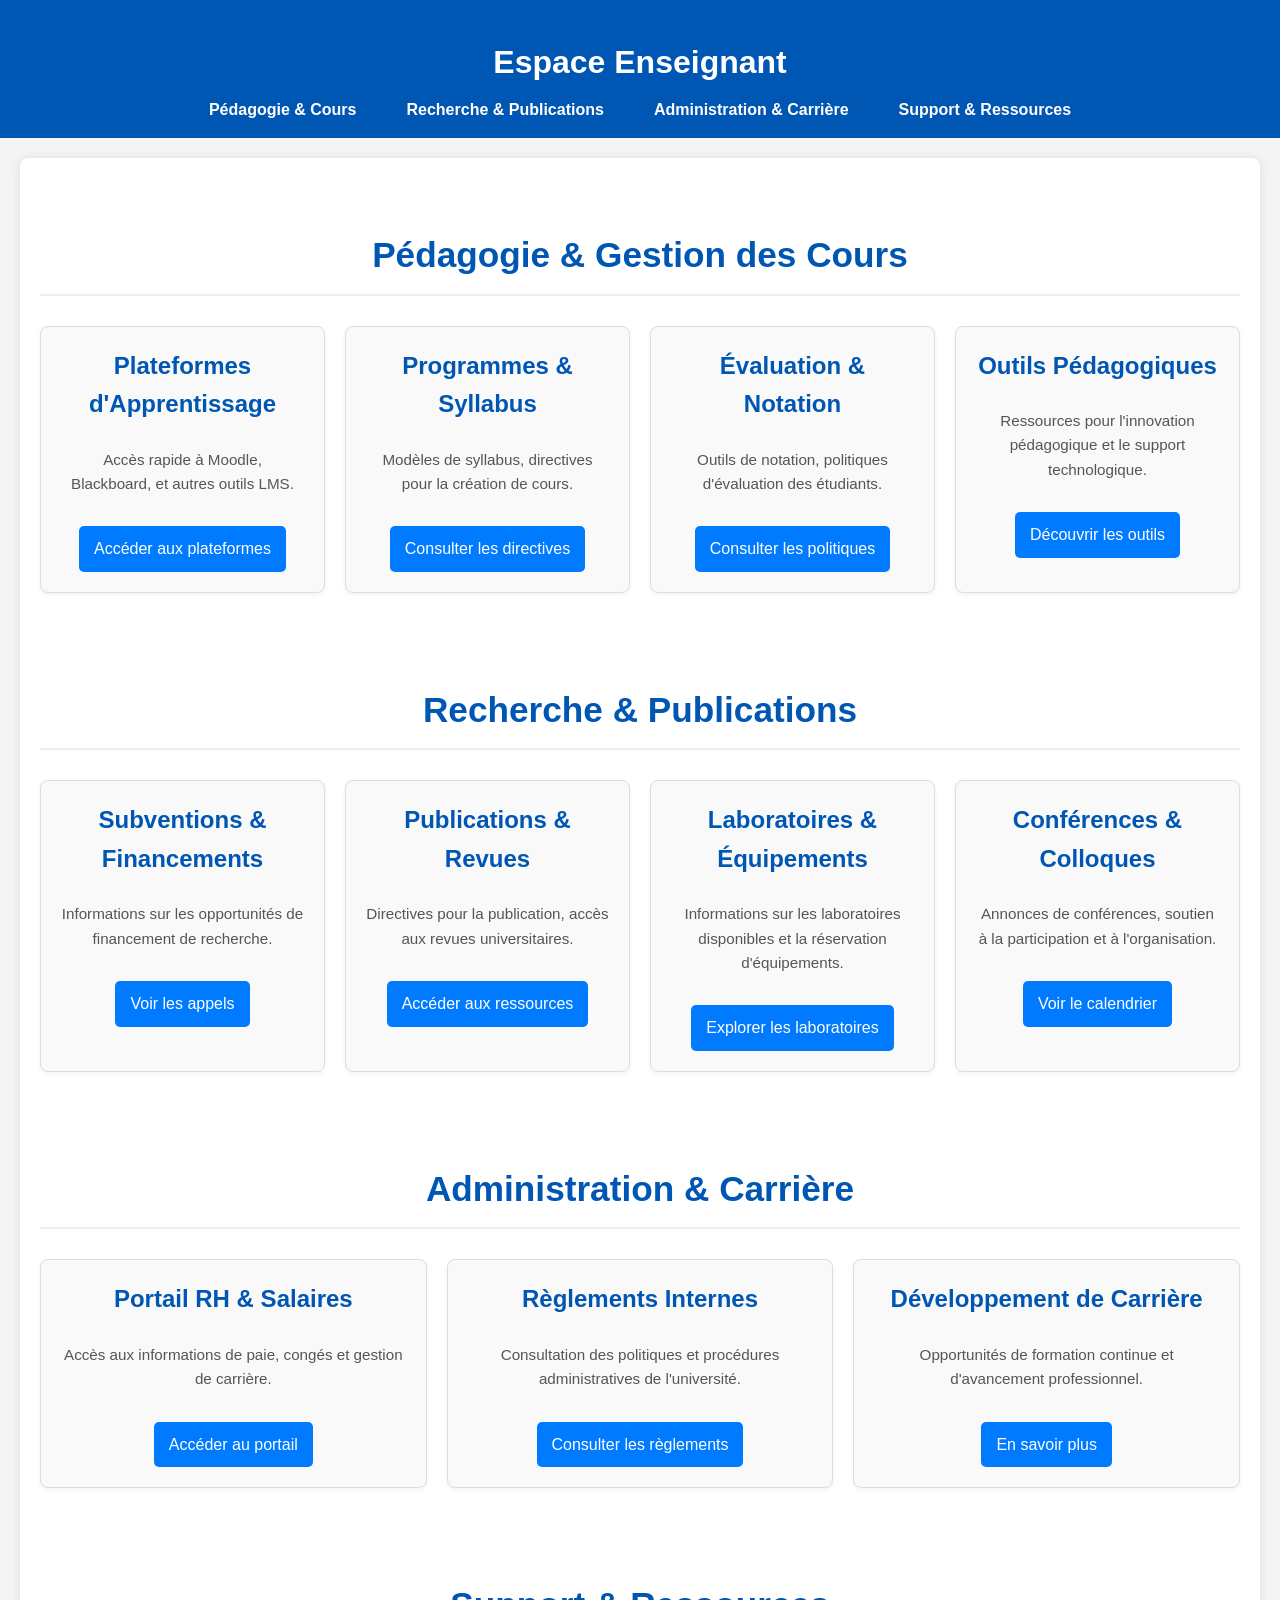
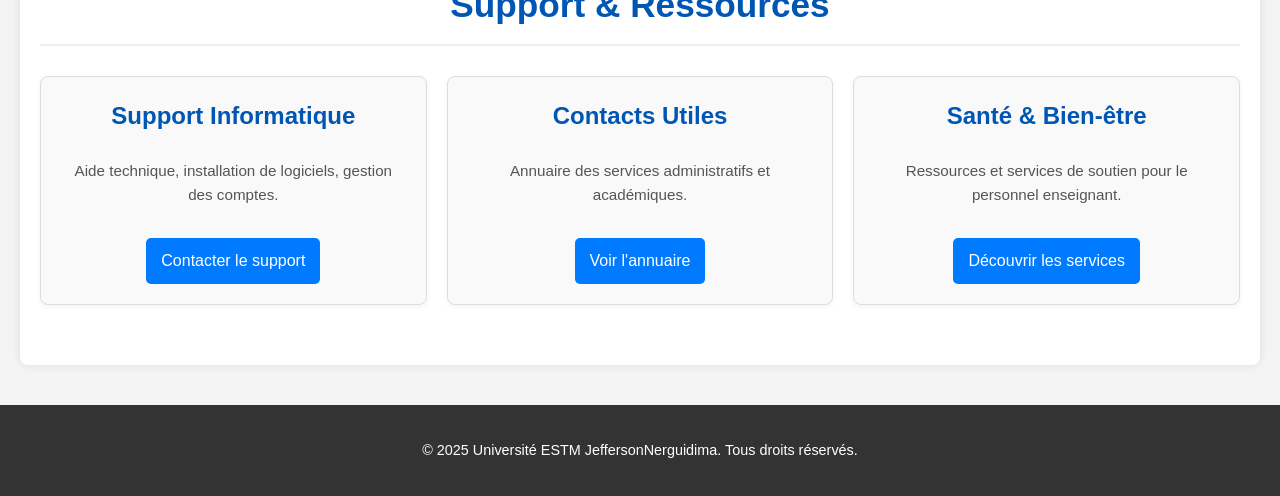
<file: enseignant.html>
<!DOCTYPE html>
<html lang="fr">
<head>
    <meta charset="UTF-8">
    <meta name="viewport" content="width=device-width, initial-scale=1.0">
    <title>Section Enseignant - Université [Nom de votre Université]</title>
    <style>
body {
    font-family: Arial, sans-serif;
    line-height: 1.6;
    margin: 0;
    padding: 0;
    background-color: #f4f4f4;
    color: #333;
}

header {
    background-color: #0056b3; 
    color: #fff;
    padding: 1rem 0;
    text-align: center;
}

header h1 {
    margin-bottom: 0.5rem;
}

header nav ul {
    list-style: none;
    padding: 0;
    margin: 0;
    display: flex;
    justify-content: center;
    flex-wrap: wrap; 
}

header nav ul li {
    margin: 0 15px;
}

header nav ul li a {
    color: #fff;
    text-decoration: none;
    font-weight: bold;
    padding: 5px 10px;
    transition: background-color 0.3s ease;
}

header nav ul li a:hover {
    background-color: #004085; 
    border-radius: 5px;
}

main {
    padding: 20px;
    max-width: 1200px;
    margin: 20px auto;
    background-color: #fff;
    box-shadow: 0 0 10px rgba(0, 0, 0, 0.1);
    border-radius: 8px;
}

.content-section {
    margin-bottom: 40px;
    padding-top: 20px; 
}

.section-title {
    color: #0056b3;
    text-align: center;
    margin-bottom: 30px;
    font-size: 2.2em;
    border-bottom: 2px solid #eee;
    padding-bottom: 10px;
}

.card-container {
    display: grid;
    grid-template-columns: repeat(auto-fit, minmax(280px, 1fr)); 
    gap: 20px;
    justify-content: center;
}

.card {
    background-color: #f9f9f9;
    border: 1px solid #ddd;
    border-radius: 8px;
    padding: 20px;
    text-align: center;
    box-shadow: 0 2px 5px rgba(0, 0, 0, 0.05);
    transition: transform 0.3s ease, box-shadow 0.3s ease;
}

.card:hover {
    transform: translateY(-5px);
    box-shadow: 0 4px 10px rgba(0, 0, 0, 0.1);
}

.card h3 {
    color: #0056b3;
    margin-top: 0;
    font-size: 1.5em;
}

.card p {
    font-size: 0.95em;
    color: #555;
    min-height: 40px; 
}

.button {
    display: inline-block;
    background-color: #007bff; 
    color: #fff;
    padding: 10px 15px;
    text-decoration: none;
    border-radius: 5px;
    margin-top: 15px;
    transition: background-color 0.3s ease;
}

.button:hover {
    background-color: #0056b3; 
}

footer {
    text-align: center;
    padding: 20px;
    margin-top: 40px;
    background-color: #333;
    color: #fff;
    font-size: 0.9em;
}
@media (max-width: 768px) {
    header nav ul li {
        margin: 5px 10px;
    }

    .section-title {
        font-size: 1.8em;
    }

    .card-container {
        grid-template-columns: 1fr; 
    }
}
    </style>
<body>
    <header>
        <h1>Espace Enseignant</h1>
        <nav>
            <ul>
                <li><a href="#pedagogie">Pédagogie & Cours</a></li>
                <li><a href="#recherche">Recherche & Publications</a></li>
                <li><a href="#admin">Administration & Carrière</a></li>
                <li><a href="#support">Support & Ressources</a></li>
            </ul>
        </nav>
    </header>

    <main>
        <section id="pedagogie" class="content-section">
            <h2 class="section-title">Pédagogie & Gestion des Cours</h2>
            <div class="card-container">
                <div class="card">
                    <h3>Plateformes d'Apprentissage</h3>
                    <p>Accès rapide à Moodle, Blackboard, et autres outils LMS.</p>
                    <a href="plateformes-apprentissage.html" class="button">Accéder aux plateformes</a>
                </div>
                <div class="card">
                    <h3>Programmes & Syllabus</h3>
                    <p>Modèles de syllabus, directives pour la création de cours.</p>
                    <a href="programmes-syllabus.html" class="button">Consulter les directives</a>
                </div>
                <div class="card">
                    <h3>Évaluation & Notation</h3>
                    <p>Outils de notation, politiques d'évaluation des étudiants.</p>
                    <a href="evaluation-notation.html" class="button">Consulter les politiques</a>
                </div>
                 <div class="card">
                    <h3>Outils Pédagogiques</h3>
                    <p>Ressources pour l'innovation pédagogique et le support technologique.</p>
                    <a href="outils-pedagogiques.html" class="button">Découvrir les outils</a>
                </div>
            </div>
        </section>

        <section id="recherche" class="content-section">
            <h2 class="section-title">Recherche & Publications</h2>
            <div class="card-container">
                <div class="card">
                    <h3>Subventions & Financements</h3>
                    <p>Informations sur les opportunités de financement de recherche.</p>
                    <a href="subventions.html" class="button">Voir les appels</a>
                </div>
                <div class="card">
                    <h3>Publications & Revues</h3>
                    <p>Directives pour la publication, accès aux revues universitaires.</p>
                    <a href="publications.html" class="button">Accéder aux ressources</a>
                </div>
                <div class="card">
                    <h3>Laboratoires & Équipements</h3>
                    <p>Informations sur les laboratoires disponibles et la réservation d'équipements.</p>
                    <a href="laboratoires.html" class="button">Explorer les laboratoires</a>
                </div>
                 <div class="card">
                    <h3>Conférences & Colloques</h3>
                    <p>Annonces de conférences, soutien à la participation et à l'organisation.</p>
                    <a href="conf-colloques.html" class="button">Voir le calendrier</a>
                </div>
            </div>
        </section>

        <section id="admin" class="content-section">
            <h2 class="section-title">Administration & Carrière</h2>
            <div class="card-container">
                <div class="card">
                    <h3>Portail RH & Salaires</h3>
                    <p>Accès aux informations de paie, congés et gestion de carrière.</p>
                    <a href="portail-rh.html" class="button">Accéder au portail</a>
                </div>
                <div class="card">
                    <h3>Règlements Internes</h3>
                    <p>Consultation des politiques et procédures administratives de l'université.</p>
                    <a href="reglements-internes.html" class="button">Consulter les règlements</a>
                </div>
                 <div class="card">
                    <h3>Développement de Carrière</h3>
                    <p>Opportunités de formation continue et d'avancement professionnel.</p>
                    <a href="dev-carriere.html" class="button">En savoir plus</a>
                </div>
            </div>
        </section>

        <section id="support" class="content-section">
            <h2 class="section-title">Support & Ressources</h2>
            <div class="card-container">
                <div class="card">
                    <h3>Support Informatique</h3>
                    <p>Aide technique, installation de logiciels, gestion des comptes.</p>
                    <a href="support-informatique.html" class="button">Contacter le support</a>
                </div>
                <div class="card">
                    <h3>Contacts Utiles</h3>
                    <p>Annuaire des services administratifs et académiques.</p>
                    <a href="contacts-enseignants.html" class="button">Voir l'annuaire</a>
                </div>
                <div class="card">
                    <h3>Santé & Bien-être</h3>
                    <p>Ressources et services de soutien pour le personnel enseignant.</p>
                    <a href="sante-enseignants.html" class="button">Découvrir les services</a>
                </div>
            </div>
        </section>
    </main>

    <footer>
        <p>&copy; 2025 Université ESTM JeffersonNerguidima. Tous droits réservés.</p>
    </footer>
</body>
</html>
</file>
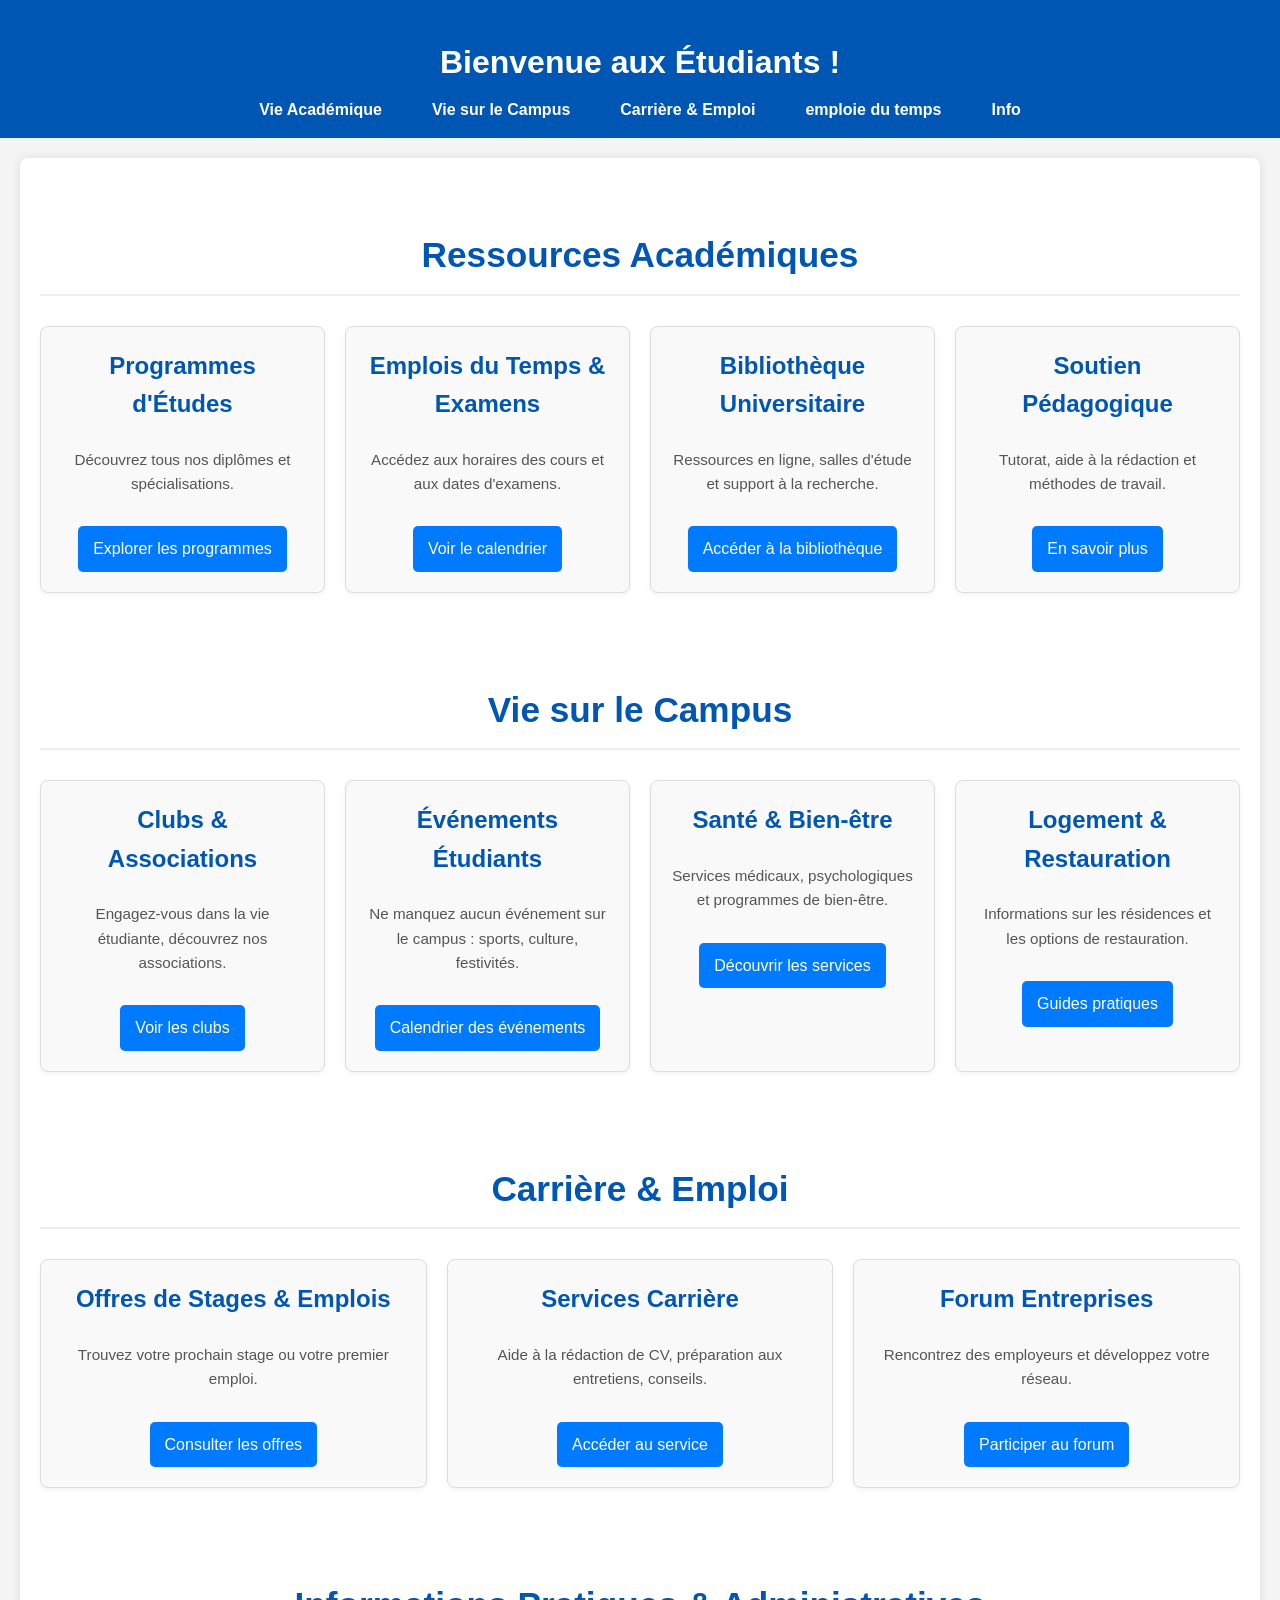
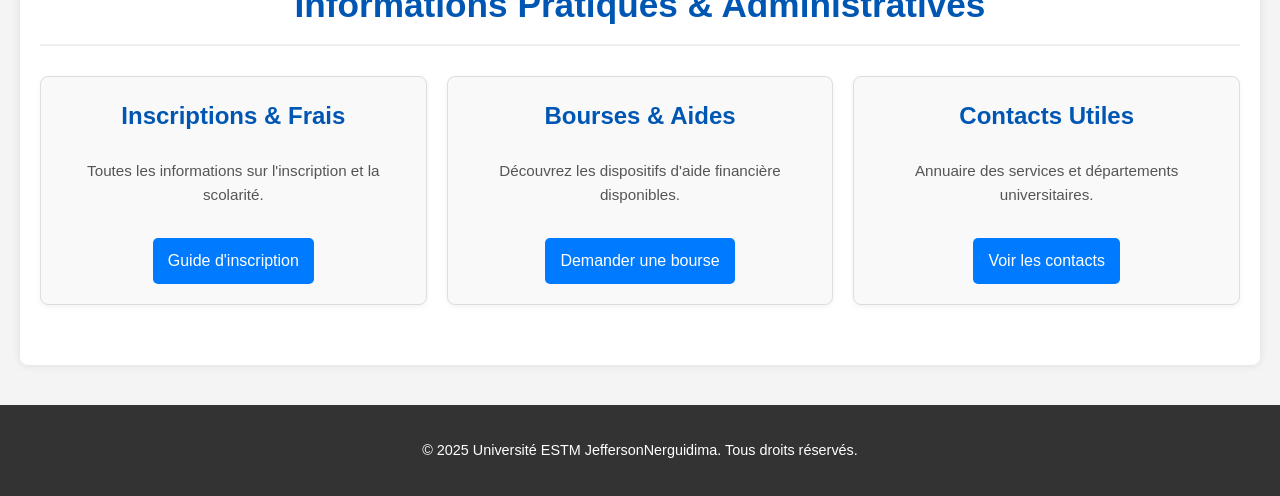
<file: etudiant.html>
<!DOCTYPE html>
<html lang="fr">
<head>
    <meta charset="UTF-8">
    <meta name="viewport" content="width=device-width, initial-scale=1.0">
    <title>Section Étudiant - Université ESTM</title>
    <style>
body {
    font-family: Arial, sans-serif;
    line-height: 1.6;
    margin: 0;
    padding: 0;
    background-color: #f4f4f4;
    color: #333;
}

header {
    background-color: #0056b3; 
    color: #fff;
    padding: 1rem 0;
    text-align: center;
}

header h1 {
    margin-bottom: 0.5rem;
}

header nav ul {
    list-style: none;
    padding: 0;
    margin: 0;
    display: flex;
    justify-content: center;
    flex-wrap: wrap;
}

header nav ul li {
    margin: 0 15px;
}

header nav ul li a {
    color: #fff;
    text-decoration: none;
    font-weight: bold;
    padding: 5px 10px;
    transition: background-color 0.3s ease;
}

header nav ul li a:hover {
    background-color: #004085; 
    border-radius: 5px;
}

main {
    padding: 20px;
    max-width: 1200px;
    margin: 20px auto;
    background-color: #fff;
    box-shadow: 0 0 10px rgba(0, 0, 0, 0.1);
    border-radius: 8px;
}

.content-section {
    margin-bottom: 40px;
    padding-top: 20px; 
}

.section-title {
    color: #0056b3;
    text-align: center;
    margin-bottom: 30px;
    font-size: 2.2em;
    border-bottom: 2px solid #eee;
    padding-bottom: 10px;
}

.card-container {
    display: grid;
    grid-template-columns: repeat(auto-fit, minmax(280px, 1fr)); 
    gap: 20px;
    justify-content: center;
}

.card {
    background-color: #f9f9f9;
    border: 1px solid #ddd;
    border-radius: 8px;
    padding: 20px;
    text-align: center;
    box-shadow: 0 2px 5px rgba(0, 0, 0, 0.05);
    transition: transform 0.3s ease, box-shadow 0.3s ease;
}

.card:hover {
    transform: translateY(-5px);
    box-shadow: 0 4px 10px rgba(0, 0, 0, 0.1);
}

.card h3 {
    color: #0056b3;
    margin-top: 0;
    font-size: 1.5em;
}

.card p {
    font-size: 0.95em;
    color: #555;
    min-height: 40px; 
}

.button {
    display: inline-block;
    background-color: #007bff; 
    color: #fff;
    padding: 10px 15px;
    text-decoration: none;
    border-radius: 5px;
    margin-top: 15px;
    transition: background-color 0.3s ease;
}

.button:hover {
    background-color: #0056b3; 
}

footer {
    text-align: center;
    padding: 20px;
    margin-top: 40px;
    background-color: #333;
    color: #fff;
    font-size: 0.9em;
}
@media (max-width: 768px) {
    header nav ul li {
        margin: 5px 10px;
    }

    .section-title {
        font-size: 1.8em;
    }

    .card-container {
        grid-template-columns: 1fr;
    }
}
    </style>
<body>
    <header>
        <h1>Bienvenue aux Étudiants !</h1>
        <nav>
            <ul>
                <li><a href="vie academique.html">Vie Académique</a></li>
                <li><a href="#campus">Vie sur le Campus</a></li>
                <li><a href="#carriere">Carrière & Emploi</a></li>
                 <li><a href="emploietud.html">emploie du temps</a></li>
                <li><a href="info.html">Info</a></li>
            </ul>
        </nav>
    </header>

    <main>
        <section id="academique" class="content-section">
            <h2 class="section-title">Ressources Académiques</h2>
            <div class="card-container">
                <div class="card">
                    <h3>Programmes d'Études</h3>
                    <p>Découvrez tous nos diplômes et spécialisations.</p>
                    <a href="/programmes.html" class="button">Explorer les programmes</a>
                </div>
                <div class="card">
                    <h3>Emplois du Temps & Examens</h3>
                    <p>Accédez aux horaires des cours et aux dates d'examens.</p>
                    <a href="/calendrier.html" class="button">Voir le calendrier</a>
                </div>
                <div class="card">
                    <h3>Bibliothèque Universitaire</h3>
                    <p>Ressources en ligne, salles d'étude et support à la recherche.</p>
                    <a href="/bibliotheque.html" class="button">Accéder à la bibliothèque</a>
                </div>
                 <div class="card">
                    <h3>Soutien Pédagogique</h3>
                    <p>Tutorat, aide à la rédaction et méthodes de travail.</p>
                    <a href="/soutien-pedagogique.html" class="button">En savoir plus</a>
                </div>
            </div>
        </section>

        <section id="campus" class="content-section">
            <h2 class="section-title">Vie sur le Campus</h2>
            <div class="card-container">
                <div class="card">
                    <h3>Clubs & Associations</h3>
                    <p>Engagez-vous dans la vie étudiante, découvrez nos associations.</p>
                    <a href="/associations.html" class="button">Voir les clubs</a>
                </div>
                <div class="card">
                    <h3>Événements Étudiants</h3>
                    <p>Ne manquez aucun événement sur le campus : sports, culture, festivités.</p>
                    <a href="/evenements.html" class="button">Calendrier des événements</a>
                </div>
                <div class="card">
                    <h3>Santé & Bien-être</h3>
                    <p>Services médicaux, psychologiques et programmes de bien-être.</p>
                    <a href="/sante.html" class="button">Découvrir les services</a>
                </div>
                 <div class="card">
                    <h3>Logement & Restauration</h3>
                    <p>Informations sur les résidences et les options de restauration.</p>
                    <a href="/logement.html" class="button">Guides pratiques</a>
                </div>
            </div>
        </section>

        <section id="carriere" class="content-section">
            <h2 class="section-title">Carrière & Emploi</h2>
            <div class="card-container">
                <div class="card">
                    <h3>Offres de Stages & Emplois</h3>
                    <p>Trouvez votre prochain stage ou votre premier emploi.</p>
                    <a href="/stages-emplois.html" class="button">Consulter les offres</a>
                </div>
                <div class="card">
                    <h3>Services Carrière</h3>
                    <p>Aide à la rédaction de CV, préparation aux entretiens, conseils.</p>
                    <a href="/services-carriere.html" class="button">Accéder au service</a>
                </div>
                 <div class="card">
                    <h3>Forum Entreprises</h3>
                    <p>Rencontrez des employeurs et développez votre réseau.</p>
                    <a href="/forum-entreprises.html" class="button">Participer au forum</a>
                </div>
            </div>
        </section>

        <section id="admin" class="content-section">
            <h2 class="section-title">Informations Pratiques & Administratives</h2>
            <div class="card-container">
                <div class="card">
                    <h3>Inscriptions & Frais</h3>
                    <p>Toutes les informations sur l'inscription et la scolarité.</p>
                    <a href="enregistrement.html" class="button">Guide d'inscription</a>
                </div>
                <div class="card">
                    <h3>Bourses & Aides</h3>
                    <p>Découvrez les dispositifs d'aide financière disponibles.</p>
                    <a href="/bourses.html" class="button">Demander une bourse</a>
                </div>
                <div class="card">
                    <h3>Contacts Utiles</h3>
                    <p>Annuaire des services et départements universitaires.</p>
                    <a href="/contacts-utiles.html" class="button">Voir les contacts</a>
                </div>
            </div>
        </section>
    </main>

    <footer>
        <p>&copy; 2025 Université ESTM JeffersonNerguidima. Tous droits réservés.</p>
    </footer>
</body>
</html>
</file>
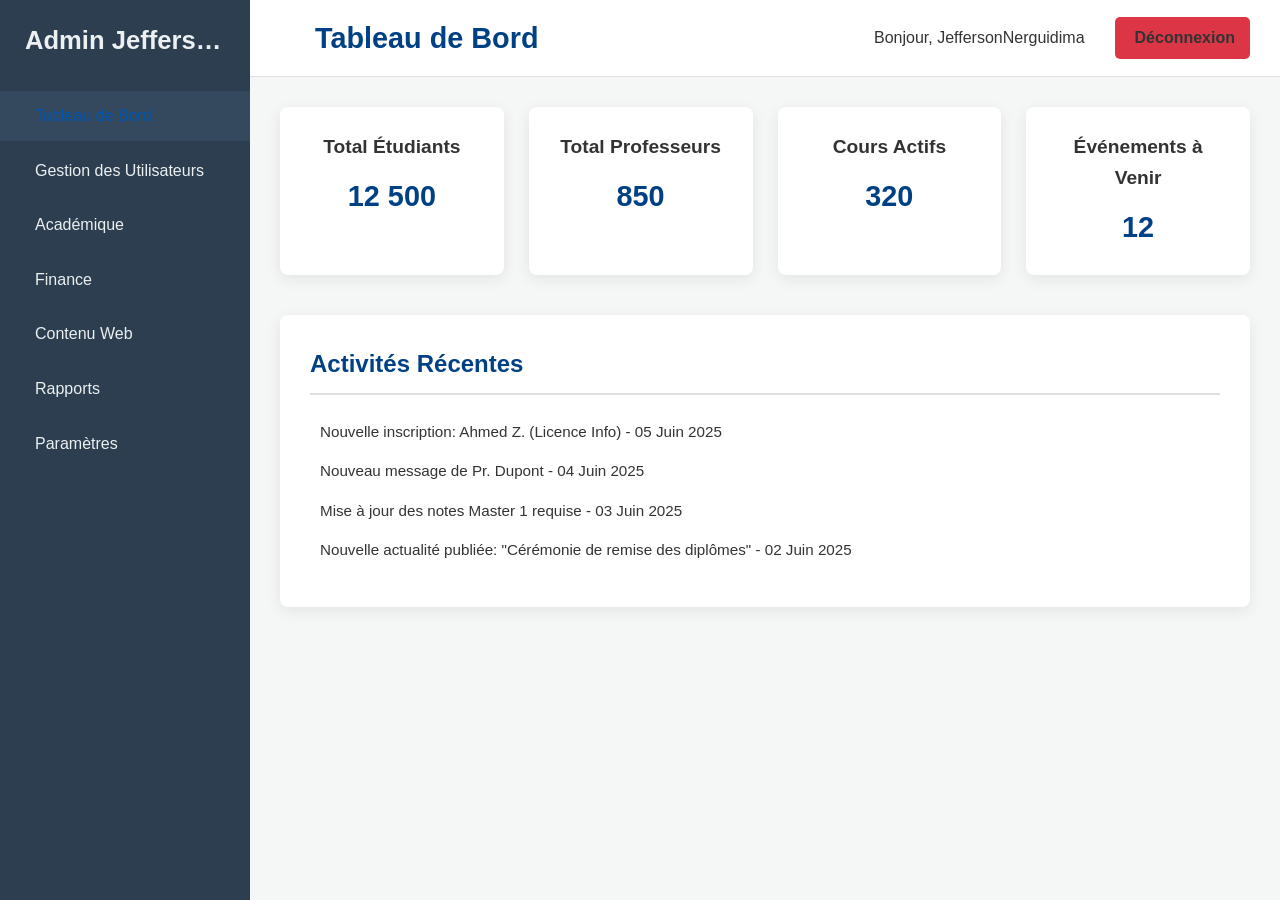
<file: info.html>
<!DOCTYPE html>
<html lang="fr">
<head>
    <meta charset="UTF-8">
    <meta name="viewport" content="width=device-width, initial-scale=1.0">
    <title>Administration Université - Tableau de Bord</title>
    <link rel="stylesheet" href="admin_style.css">
</head>
<body>

    <div class="dashboard-container">
        <aside class="sidebar">
            <div class="sidebar-header">
                <h2><i class="fas fa-university"></i> Admin JeffersonNerguidima</h2>
            </div>
            <nav class="sidebar-nav">
                <ul>
                    <li><a href="#" class="active"><i class="fas fa-tachometer-alt"></i> Tableau de Bord</a></li>
                    <li class="menu-item-has-children">
                        <a href="#"><i class="fas fa-users"></i> Gestion des Utilisateurs <i class="fas fa-chevron-down dropdown-icon"></i></a>
                        <ul class="submenu">
                            <li><a href="#">Étudiants</a></li>
                            <li><a href="#">Professeurs</a></li>
                            <li><a href="#">Personnel</a></li>
                            <li><a href="#">Rôles & Permissions</a></li>
                        </ul>
                    </li>
                    <li class="menu-item-has-children">
                        <a href="#"><i class="fas fa-book-open"></i> Académique <i class="fas fa-chevron-down dropdown-icon"></i></a>
                        <ul class="submenu">
                            <li><a href="#">Formations</a></li>
                            <li><a href="#">Cours</a></li>
                            <li><a href="enregistrement.html">Inscriptions</a></li>
                            <li><a href="#">Notes & Examens</a></li>
                            <li><a href="emploietud.html">Emplois du temps</a></li>
                        </ul>
                    </li>
                    <li><a href="#"><i class="fas fa-dollar-sign"></i> Finance</a></li>
                    <li class="menu-item-has-children">
                        <a href="#"><i class="fas fa-globe"></i> Contenu Web <i class="fas fa-chevron-down dropdown-icon"></i></a>
                        <ul class="submenu">
                            <li><a href="#">Actualités</a></li>
                            <li><a href="#">Événements</a></li>
                            <li><a href="#">Pages du site</a></li>
                            <li><a href="#">Médias</a></li>
                        </ul>
                    </li>
                    <li><a href="#"><i class="fas fa-chart-line"></i> Rapports</a></li>
                    <li><a href="#"><i class="fas fa-cogs"></i> Paramètres</a></li>
                </ul>
            </nav>
        </aside>

        <div class="main-content">
            <header class="navbar">
                <div class="navbar-left">
                    <button class="toggle-sidebar" aria-label="Toggle Sidebar"><i class="fas fa-bars"></i></button>
                    <h2>Tableau de Bord</h2>
                </div>
                <div class="navbar-right">
                    <div class="user-info">
                        <span>Bonjour, JeffersonNerguidima</span>
                        <i class="fas fa-user-circle"></i>
                    </div>
                    <a href="#" class="logout-btn"><i class="fas fa-sign-out-alt"></i> Déconnexion</a>
                </div>
            </header>

            <main class="content-area">
                <section class="dashboard-overview">
                    <div class="stats-cards">
                        <div class="card">
                            <i class="fas fa-user-graduate"></i>
                            <h3>Total Étudiants</h3>
                            <p>12 500</p>
                        </div>
                        <div class="card">
                            <i class="fas fa-chalkboard-teacher"></i>
                            <h3>Total Professeurs</h3>
                            <p>850</p>
                        </div>
                        <div class="card">
                            <i class="fas fa-book"></i>
                            <h3>Cours Actifs</h3>
                            <p>320</p>
                        </div>
                        <div class="card">
                            <i class="fas fa-calendar-alt"></i>
                            <h3>Événements à Venir</h3>
                            <p>12</p>
                        </div>
                    </div>

                    <div class="recent-activity">
                        <h3>Activités Récentes</h3>
                        <ul>
                            <li><i class="fas fa-check-circle text-success"></i> Nouvelle inscription: Ahmed Z. (Licence Info) - 05 Juin 2025</li>
                            <li><i class="fas fa-envelope text-info"></i> Nouveau message de Pr. Dupont - 04 Juin 2025</li>
                            <li><i class="fas fa-exclamation-triangle text-warning"></i> Mise à jour des notes Master 1 requise - 03 Juin 2025</li>
                            <li><i class="fas fa-newspaper text-primary"></i> Nouvelle actualité publiée: "Cérémonie de remise des diplômes" - 02 Juin 2025</li>
                        </ul>
                    </div>

                    </section>
            </main>
        </div>
    </div>

    <script>
        document.addEventListener('DOMContentLoaded', function() {
            const dropdowns = document.querySelectorAll('.menu-item-has-children > a');
            dropdowns.forEach(dropdown => {
                dropdown.addEventListener('click', function(e) {
                    e.preventDefault();
                    this.parentElement.classList.toggle('active');
                    const submenu = this.nextElementSibling;
                    if (submenu) {
                        submenu.style.display = submenu.style.display === 'block' ? 'none' : 'block';
                    }
                });
            });

            const toggleSidebarBtn = document.querySelector('.toggle-sidebar');
            const dashboardContainer = document.querySelector('.dashboard-container');

            if (toggleSidebarBtn && dashboardContainer) {
                toggleSidebarBtn.addEventListener('click', function() {
                    dashboardContainer.classList.toggle('sidebar-collapsed');
                });
            }
        });
    </script>
</body>
</html>
</file>
<file: style.css>
/* Styles Généraux et Réinitialisation */
body {
    font-family: 'Segoe UI', Tahoma, Geneva, Verdana, sans-serif;
    line-height: 1.6;
    margin: 0;
    padding: 0;
    background-color: var(--bg-color);
    color: var(--text-color);
    display: flex;
    flex-direction: column; /* Permet le contenu et le pied de page */
    justify-content: flex-start; /* Aligne le contenu en haut */
    min-height: 100vh; /* La page occupe au moins toute la hauteur de la vue */
    box-sizing: border-box; /* Inclut le padding dans la hauteur/largeur */
}

.main-content {
    flex-grow: 1; /* Permet au contenu principal de prendre l'espace disponible */
}

/* Conteneurs et Titres */
.container {
    background-color: var(--card-bg-color);
    padding: 30px;
    border-radius: var(--border-radius);
    box-shadow: 0 4px 15px var(--shadow-color);
    width: 100%;
    max-width: 600px; /* Largeur maximale pour les formulaires */
    margin: 50px auto 30px auto; /* Centre le conteneur et ajoute de la marge */
    box-sizing: border-box;
}

h1, h2, h3 {
    color: var(--primary-color);
    margin-bottom: 20px;
    font-weight: 600;
}

h2 {
    text-align: center;
    font-size: 1.8em;
    border-bottom: 2px solid var(--border-color);
    padding-bottom: 15px;
    margin-bottom: 30px;
}

/* Formulaires */
form {
    display: flex;
    flex-direction: column;
    gap: 15px; /* Espace entre les éléments du formulaire */
}

label {
    font-weight: bold;
    margin-bottom: 5px;
    color: var(--text-color);
}

input[type="text"],
input[type="email"],
input[type="date"],
input[type="password"],
textarea,
select {
    width: calc(100% - 24px); /* Ajuste la largeur pour le padding */
    padding: 12px;
    border: 1px solid var(--border-color);
    border-radius: 5px;
    font-size: 1em;
    box-sizing: border-box; /* Très important pour la largeur */
    transition: border-color var(--transition-speed) ease, box-shadow var(--transition-speed) ease;
}

input[type="text"]:focus,
input[type="email"]:focus,
input[type="date"]:focus,
input[type="password"]:focus,
textarea:focus,
select:focus {
    border-color: var(--secondary-color);
    box-shadow: 0 0 0 3px rgba(0, 123, 255, 0.25);
    outline: none;
}

textarea {
    resize: vertical; /* Permet le redimensionnement vertical */
    min-height: 80px;
}

/* Boutons */
button, .btn {
    background-color: var(--primary-color);
    color: white;
    padding: 12px 20px;
    border: none;
    border-radius: 5px;
    cursor: pointer;
    font-size: 1.1em;
    transition: background-color var(--transition-speed) ease, transform 0.2s ease;
    text-decoration: none; /* Pour les liens stylisés en boutons */
    display: inline-block; /* Pour que padding et margin fonctionnent sur les liens */
    text-align: center;
}

button[type="submit"] {
    align-self: center; /* Centre le bouton dans le formulaire flex */
    margin-top: 20px;
    width: 50%; /* Largeur du bouton */
    max-width: 300px;
}

button:hover, .btn:hover {
    background-color: var(--secondary-color);
    transform: translateY(-2px); /* Léger effet de soulèvement */
}

button:active, .btn:active {
    transform: translateY(0);
}

/* Messages d'alerte */
.message {
    padding: 10px;
    margin-bottom: 20px;
    border-radius: 5px;
    text-align: center;
    font-weight: bold;
}

.message.success {
    background-color: #d4edda;
    color: #155724;
    border: 1px solid #c3e6cb;
}

.message.error {
    background-color: #f8d7da;
    color: #721c24;
    border: 1px solid #f5c6cb;
}

/* Styles pour les tableaux de listes (ex: liste des étudiants) */
.list-table {
    width: 100%;
    border-collapse: collapse;
    margin-top: 30px;
    background-color: var(--card-bg-color);
    border-radius: var(--border-radius);
    overflow: hidden; /* Pour que les bordures arrondies s'appliquent aux coins du tableau */
    box-shadow: 0 4px 15px var(--shadow-color);
}

.list-table th, .list-table td {
    border: 1px solid var(--border-color);
    padding: 12px 15px;
    text-align: left;
}

.list-table th {
    background-color: var(--primary-color);
    color: white;
    font-weight: bold;
    text-transform: uppercase;
}

.list-table tr:nth-child(even) {
    background-color: #f9f9f9;
}

.list-table tr:hover {
    background-color: #f1f1f1;
}

/* Boutons d'action dans les tableaux */
.action-buttons a, .action-buttons button {
    display: inline-block;
    padding: 8px 12px;
    margin: 5px 2px;
    border-radius: 4px;
    text-decoration: none;
    font-size: 0.9em;
    transition: background-color 0.2s ease, transform 0.1s ease;
    border: none;
    cursor: pointer;
}

.action-buttons .edit-btn {
    background-color: var(--warning-color); /* Jaune pour modifier */
    color: var(--text-color);
}

.action-buttons .edit-btn:hover {
    background-color: #e0a800;
}

.action-buttons .delete-btn {
    background-color: var(--danger-color); /* Rouge pour supprimer */
    color: white;
}

.action-buttons .delete-btn:hover {
    background-color: #c82333;
}

.action-buttons .view-btn {
    background-color: var(--info-color); /* Cyan pour voir */
    color: white;
}

.action-buttons .view-btn:hover {
    background-color: #138496;
}

/* Styles spécifiques à la page d'accueil (index.php) */
.hero-section {
    background: linear-gradient(rgba(0, 0, 0, 0.6), rgba(0, 0, 0, 0.6)), url('images/university_hero.jpg') no-repeat center center/cover;
    color: white;
    text-align: center;
    padding: 100px 20px;
    margin-bottom: 30px;
    border-radius: var(--border-radius);
    box-shadow: 0 4px 15px var(--shadow-color);
    position: relative;
    display: flex;
    flex-direction: column;
    justify-content: center;
    align-items: center;
    min-height: 400px; /* Hauteur minimale pour la section hero */
}

.hero-section h1 {
    font-size: 3.5em;
    margin-bottom: 20px;
    text-shadow: 2px 2px 4px rgba(0, 0, 0, 0.5);
    color: white; /* S'assurer que le titre est blanc */
}

.hero-section p {
    font-size: 1.3em;
    max-width: 800px;
    margin: 0 auto 30px auto;
    color: #f0f0f0; /* Texte légèrement grisé */
}

.hero-buttons {
    margin-top: 20px;
    display: flex;
    flex-wrap: wrap; /* Permet aux boutons de passer à la ligne */
    justify-content: center;
    gap: 20px; /* Espace entre les boutons */
}

.hero-buttons .btn {
    min-width: 200px; /* Largeur minimale pour les boutons du hero */
}

.university-presentation {
    padding: 40px 20px;
    max-width: 1200px;
    margin: 0 auto 30px auto;
    display: grid;
    grid-template-columns: repeat(auto-fit, minmax(300px, 1fr));
    gap: 30px;
    background-color: var(--card-bg-color);
    border-radius: var(--border-radius);
    box-shadow: 0 4px 15px var(--shadow-color);
}

.university-presentation .card {
    text-align: center;
    background-color: #f9f9f9;
    padding: 25px;
    border-radius: var(--border-radius);
    box-shadow: 0 2px 8px rgba(0, 0, 0, 0.05);
    transition: transform var(--transition-speed) ease;
    display: flex;
    flex-direction: column;
    justify-content: space-between; /* Espacement équitable du contenu */
}

.university-presentation .card:hover {
    transform: translateY(-5px);
}

.university-presentation .card img {
    max-width: 100%;
    height: 200px; /* Hauteur fixe pour les images */
    object-fit: cover; /* Recadre les images pour remplir l'espace */
    border-radius: 5px;
    margin-bottom: 15px;
}

.university-presentation .card h3 {
    color: var(--primary-color);
    margin-bottom: 10px;
    font-size: 1.4em;
}

.university-presentation .card p {
    color: var(--light-text-color);
    font-size: 0.95em;
}


/* Section Emploi du Temps */
.schedule-section {
    padding: 40px 20px;
    max-width: 1200px;
    margin: 0 auto 30px auto;
    background-color: var(--card-bg-color);
    border-radius: var(--border-radius);
    box-shadow: 0 4px 15px var(--shadow-color);
    text-align: center;
}

.schedule-section .select-filiere {
    margin-bottom: 30px;
}

.schedule-section .select-filiere label {
    font-size: 1.1em;
    margin-right: 15px;
    color: var(--text-color);
}

.schedule-section .select-filiere select {
    padding: 10px 15px;
    border-radius: 5px;
    border: 1px solid var(--border-color);
    font-size: 1em;
    width: auto; /* Largeur automatique */
    min-width: 250px;
}

#timetable-display {
    margin-top: 20px;
    border: 1px solid var(--border-color);
    border-radius: 5px;
    overflow-x: auto; /* Permet le défilement horizontal si le tableau est trop large */
}

#timetable-display table {
    width: 100%;
    border-collapse: collapse;
}

#timetable-display th, #timetable-display td {
    border: 1px solid var(--border-color);
    padding: 10px;
    text-align: center;
    vertical-align: top; /* Aligne le contenu en haut des cellules */
    font-size: 0.9em;
}

#timetable-display th {
    background-color: var(--primary-color);
    color: white;
}

#timetable-display tr:nth-child(even) {
    background-color: #f9f9f9;
}

#timetable-display .no-schedule {
    padding: 20px;
    text-align: center;
    color: var(--light-text-color);
    font-style: italic;
}

.course-slot {
    background-color: #e6f2ff; /* Couleur de fond pour chaque cours dans une cellule */
    border: 1px solid #b3d9ff;
    border-radius: 4px;
    padding: 8px;
    margin-bottom: 5px; /* Espace entre plusieurs cours dans la même cellule */
    line-height: 1.4;
    font-size: 0.85em;
    word-wrap: break-word; /* Casse les longs mots pour éviter le dépassement */
}

.course-slot:last-child {
    margin-bottom: 0; /* Pas de marge en bas pour le dernier élément */
}

/* Pied de page */
footer {
    text-align: center;
    padding: 30px 20px;
    margin-top: auto; /* Pousse le pied de page vers le bas */
    background-color: var(--primary-color);
    color: white;
    width: 100%;
}

footer p {
    margin: 0;
    font-size: 0.9em;
}

/* Media Queries pour la responsivité */
@media (max-width: 992px) {
    .hero-section h1 {
        font-size: 3em;
    }
    .hero-section p {
        font-size: 1.2em;
    }
    .university-presentation {
        grid-template-columns: repeat(auto-fit, minmax(250px, 1fr));
        gap: 20px;
    }
    .list-table th, .list-table td {
        padding: 10px 12px;
        font-size: 0.85em;
    }
}

@media (max-width: 768px) {
    .container {
        padding: 20px;
        margin: 30px auto 20px auto;
    }
    h2 {
        font-size: 1.5em;
        margin-bottom: 20px;
    }
    .hero-section {
        padding: 60px 15px;
    }
    .hero-section h1 {
        font-size: 2.5em;
    }
    .hero-section p {
        font-size: 1em;
    }
    .hero-buttons {
        flex-direction: column; /* Boutons en colonne sur petits écrans */
        gap: 15px;
    }
    .hero-buttons .btn {
        width: 80%;
    }
    .university-presentation {
        grid-template-columns: 1fr; /* Une seule colonne sur petits écrans */
        padding: 20px;
    }
    .schedule-section {
        padding: 20px;
    }
    .schedule-section .select-filiere select {
        width: 90%; /* Prend plus de largeur sur petits écrans */
        min-width: unset; /* Supprime le min-width */
    }
    #timetable-display th, #timetable-display td {
        padding: 8px;
        font-size: 0.8em;
    }
}

@media (max-width: 480px) {
    body {
        padding-top: 0;
    }
    .container {
        padding: 15px;
        border-radius: 5px;
        margin-top: 20px;
    }
    input[type="text"],
    input[type="email"],
    input[type="date"],
    input[type="password"],
    textarea,
    select {
        font-size: 0.9em;
        padding: 10px;
    }
    button[type="submit"] {
        width: 95%;
        font-size: 1em;
        padding: 10px 15px;
    }
    .action-buttons a, .action-buttons button {
        padding: 6px 10px;
        font-size: 0.8em;
    }
}
</file>
<file: admin_style.css>
/* Variables CSS */
:root {
    --primary-admin-color: #004085; /* Bleu plus foncé pour l'admin */
    --secondary-admin-color: #0056b3; /* Bleu standard */
    --text-admin-color: #333;
    --sidebar-bg: #2c3e50; /* Couleur sombre pour la sidebar */
    --sidebar-text: #ecf0f1;
    --sidebar-hover: #34495e;
    --navbar-bg: #ffffff;
    --border-admin: #e0e0e0;
    --card-bg: #ffffff;
    --success-color: #28a745;
    --info-color: #17a2b8;
    --warning-color: #ffc107;
    --danger-color: #dc3545;
}

/* Réinitialisation de base */
* {
    margin: 0;
    padding: 0;
    box-sizing: border-box;
}

body {
    font-family: 'Segoe UI', Tahoma, Geneva, Verdana, sans-serif;
    line-height: 1.6;
    color: var(--text-admin-color);
    background-color: #f4f7f6;
    overflow-x: hidden; /* Empêche le défilement horizontal */
}

a {
    text-decoration: none;
    color: var(--secondary-admin-color);
}

ul {
    list-style: none;
}

/* Dashboard Layout */
.dashboard-container {
    display: flex;
    min-height: 100vh;
}

/* Sidebar */
.sidebar {
    width: 250px;
    background-color: var(--sidebar-bg);
    color: var(--sidebar-text);
    padding: 20px 0;
    box-shadow: 2px 0 5px rgba(0,0,0,0.1);
    transition: width 0.3s ease;
    flex-shrink: 0; /* Ne pas réduire la taille de la sidebar */
}

.dashboard-container.sidebar-collapsed .sidebar {
    width: 60px; /* Largeur réduite pour la sidebar collapse */
}

.sidebar-header {
    text-align: center;
    margin-bottom: 30px;
    padding: 0 15px;
}

.sidebar-header h2 {
    font-size: 1.6em;
    color: var(--sidebar-text);
    white-space: nowrap; /* Empêche le texte de se briser */
    overflow: hidden;
    text-overflow: ellipsis;
}

.dashboard-container.sidebar-collapsed .sidebar-header h2 {
    display: none; /* Cache le texte quand la sidebar est repliée */
}

.sidebar-header h2 .fa-university {
    margin-right: 10px;
}

.dashboard-container.sidebar-collapsed .sidebar-header h2 .fa-university {
    margin-right: 0; /* Pas de marge quand le texte est caché */
}


.sidebar-nav ul li {
    margin-bottom: 5px;
}

.sidebar-nav ul li a {
    display: flex;
    align-items: center;
    padding: 12px 20px;
    color: var(--sidebar-text);
    transition: background-color 0.3s ease, color 0.3s ease;
    white-space: nowrap;
    overflow: hidden;
    text-overflow: ellipsis;
}

.sidebar-nav ul li a:hover,
.sidebar-nav ul li a.active {
    background-color: var(--sidebar-hover);
    color: var(--secondary-admin-color);
}

.sidebar-nav ul li a i {
    margin-right: 15px;
    font-size: 1.1em;
}

/* Icône de flèche pour les sous-menus */
.dropdown-icon {
    margin-left: auto; /* Pousse l'icône à droite */
    transition: transform 0.3s ease;
}

.menu-item-has-children.active > a .dropdown-icon {
    transform: rotate(180deg);
}

/* Sous-menus */
.submenu {
    display: none; /* Caché par défaut */
    background-color: #34495e; /* Couleur légèrement différente */
    padding-left: 40px; /* Indentation */
}

.menu-item-has-children.active .submenu {
    display: block; /* Affiché quand le parent est actif */
}

.submenu li a {
    padding: 10px 20px;
    font-size: 0.95em;
}

.dashboard-container.sidebar-collapsed .sidebar-nav ul li a span {
    display: none; /* Cache le texte des liens quand la sidebar est repliée */
}
.dashboard-container.sidebar-collapsed .sidebar-nav ul li a .dropdown-icon {
    display: none; /* Cache les flèches des sous-menus repliés */
}
.dashboard-container.sidebar-collapsed .sidebar-nav ul li a {
    justify-content: center; /* Centre les icônes */
    padding: 12px 0;
}
.dashboard-container.sidebar-collapsed .sidebar-nav ul li a i {
    margin-right: 0; /* Pas de marge pour les icônes seules */
}
.dashboard-container.sidebar-collapsed .submenu {
    display: none !important; /* Force le sous-menu à être caché en mode replié */
}


/* Main Content Area */
.main-content {
    flex-grow: 1; /* Prend l'espace restant */
    display: flex;
    flex-direction: column;
}

/* Navbar */
.navbar {
    background-color: var(--navbar-bg);
    padding: 15px 30px;
    border-bottom: 1px solid var(--border-admin);
    display: flex;
    justify-content: space-between;
    align-items: center;
    box-shadow: 0 1px 4px rgba(0,0,0,0.05);
}

.navbar-left {
    display: flex;
    align-items: center;
}

.navbar-left h2 {
    font-size: 1.8em;
    color: var(--primary-admin-color);
    margin: 0 0 0 20px;
}

.navbar-right {
    display: flex;
    align-items: center;
    gap: 20px;
}

.user-info {
    display: flex;
    align-items: center;
    color: var(--text-admin-color);
}

.user-info i {
    font-size: 1.5em;
    margin-left: 10px;
    color: var(--primary-admin-color);
}

.logout-btn {
    background-color: var(--danger-color);
    color: var(--white-color);
    padding: 8px 15px;
    border-radius: 5px;
    font-weight: bold;
    transition: background-color 0.3s ease;
}

.logout-btn:hover {
    background-color: #c82333;
}

.logout-btn i {
    margin-right: 5px;
}

.toggle-sidebar {
    background: none;
    border: none;
    font-size: 1.5em;
    color: var(--primary-admin-color);
    cursor: pointer;
    margin-right: 15px;
}


/* Content Area */
.content-area {
    padding: 30px;
    flex-grow: 1;
    background-color: #f4f7f6; /* Couleur de fond du contenu */
}

/* Dashboard Overview */
.dashboard-overview {
    margin-bottom: 40px;
}

.stats-cards {
    display: grid;
    grid-template-columns: repeat(auto-fit, minmax(220px, 1fr));
    gap: 25px;
    margin-bottom: 40px;
}

.card {
    background-color: var(--card-bg);
    padding: 25px;
    border-radius: 8px;
    box-shadow: 0 4px 15px rgba(0,0,0,0.08);
    text-align: center;
    transition: transform 0.3s ease;
}

.card:hover {
    transform: translateY(-5px);
}

.card i {
    font-size: 3em;
    color: var(--secondary-admin-color);
    margin-bottom: 15px;
}

.card h3 {
    font-size: 1.2em;
    color: var(--text-admin-color);
    margin-bottom: 10px;
}

.card p {
    font-size: 1.8em;
    font-weight: bold;
    color: var(--primary-admin-color);
}

.recent-activity {
    background-color: var(--card-bg);
    padding: 30px;
    border-radius: 8px;
    box-shadow: 0 4px 15px rgba(0,0,0,0.08);
}

.recent-activity h3 {
    font-size: 1.5em;
    margin-bottom: 25px;
    color: var(--primary-admin-color);
    border-bottom: 2px solid var(--border-admin);
    padding-bottom: 10px;
}

.recent-activity ul li {
    display: flex;
    align-items: center;
    margin-bottom: 15px;
    font-size: 0.95em;
    color: var(--light-text-color);
}

.recent-activity ul li i {
    margin-right: 10px;
    font-size: 1.1em;
}

.text-success { color: var(--success-color); }
.text-info { color: var(--info-color); }
.text-warning { color: var(--warning-color); }
.text-primary { color: var(--primary-admin-color); }

/* Responsive Design */
@media (max-width: 992px) {
    .sidebar {
        width: 60px; /* Réduit la sidebar par défaut sur les écrans moyens */
    }
    .sidebar-header h2 {
        display: none;
    }
    .sidebar-header h2 .fa-university {
        margin-right: 0;
    }
    .sidebar-nav ul li a span,
    .dropdown-icon {
        display: none;
    }
    .sidebar-nav ul li a {
        justify-content: center;
        padding: 12px 0;
    }
    .sidebar-nav ul li a i {
        margin-right: 0;
    }
    .submenu {
        display: none !important;
    }

    .dashboard-container.sidebar-collapsed .sidebar {
        width: 250px; /* Reverse effect when toggled */
    }
    .dashboard-container.sidebar-collapsed .sidebar-header h2 {
        display: block;
    }
    .dashboard-container.sidebar-collapsed .sidebar-header h2 .fa-university {
        margin-right: 10px;
    }
    .dashboard-container.sidebar-collapsed .sidebar-nav ul li a span,
    .dashboard-container.sidebar-collapsed .dropdown-icon {
        display: inline-block;
    }
    .dashboard-container.sidebar-collapsed .sidebar-nav ul li a {
        justify-content: flex-start;
        padding: 12px 20px;
    }
    .dashboard-container.sidebar-collapsed .sidebar-nav ul li a i {
        margin-right: 15px;
    }
    .dashboard-container.sidebar-collapsed .submenu {
        display: none; /* Managed by JS */
    }

    .navbar-left h2 {
        font-size: 1.5em;
        margin-left: 10px;
    }
}

@media (max-width: 768px) {
    .dashboard-container {
        flex-direction: column;
    }

    .sidebar {
        width: 100%;
        height: auto;
        padding: 15px 0;
        box-shadow: 0 2px 5px rgba(0,0,0,0.1);
        position: relative; /* Pour que le menu toggle soit visible */
        order: 2; /* Met la sidebar après le contenu principal sur mobile */
    }

    .sidebar-header {
        display: none; /* Cache l'en-tête de la sidebar sur mobile */
    }

    .sidebar-nav ul {
        display: flex;
        flex-wrap: wrap; /* Permet aux éléments de passer à la ligne */
        justify-content: center;
        gap: 10px;
    }

    .sidebar-nav ul li {
        width: auto;
        margin-bottom: 0;
    }

    .sidebar-nav ul li a {
        padding: 10px 15px;
        font-size: 0.9em;
        border-radius: 5px;
    }

    .sidebar-nav ul li a i {
        margin-right: 8px;
    }
    
    .sidebar-nav .submenu {
        position: absolute; /* Pas idéal pour mobile sans JS avancé */
        background-color: var(--sidebar-hover);
        width: 100%;
        left: 0;
        z-index: 100;
        border-top: 1px solid rgba(255,255,255,0.1);
        box-shadow: 0 5px 10px rgba(0,0,0,0.2);
    }
    
    .dashboard-container.sidebar-collapsed .sidebar {
        width: 100%;
    }

    .navbar {
        flex-wrap: wrap;
        padding: 10px 20px;
        order: 1; /* Met la navbar avant le contenu principal sur mobile */
    }

    .navbar-left, .navbar-right {
        width: 100%;
        justify-content: space-between;
        margin-bottom: 10px;
    }

    .navbar-left {
        margin-bottom: 15px;
    }

    .toggle-sidebar {
        display: none; /* Cache le bouton de toggle sur mobile si le menu est déjà flex */
    }
    
    .main-content {
        order: 1; /* Place le contenu principal en premier */
    }

    .stats-cards {
        grid-template-columns: 1fr;
    }
}

@media (max-width: 480px) {
    .navbar-left h2 {
        font-size: 1.3em;
        margin-left: 0;
    }
    .user-info span {
        display: none; /* Cache le texte "Bonjour, Admin Uni" */
    }
    .logout-btn {
        padding: 6px 10px;
        font-size: 0.8em;
    }

    .content-area {
        padding: 20px;
    }

    .recent-activity h3 {
        font-size: 1.3em;
    }
}
</file>
